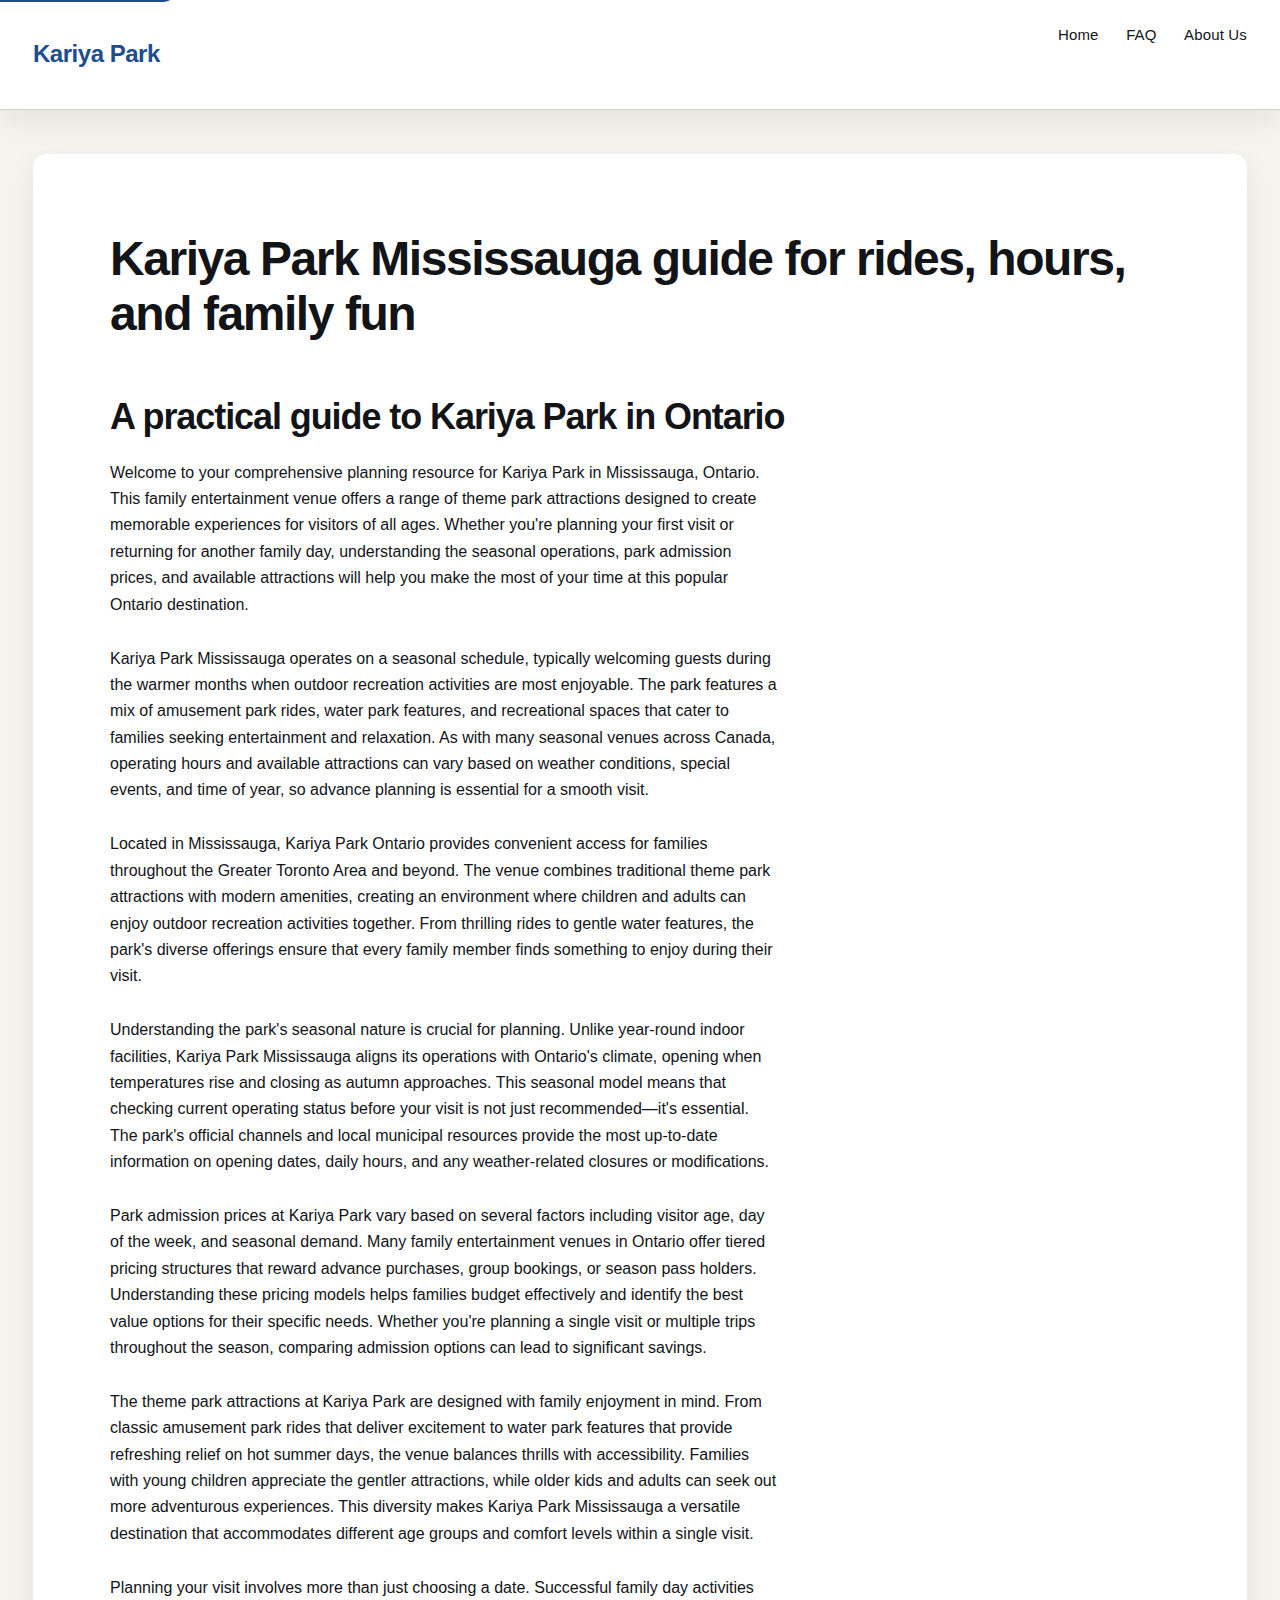
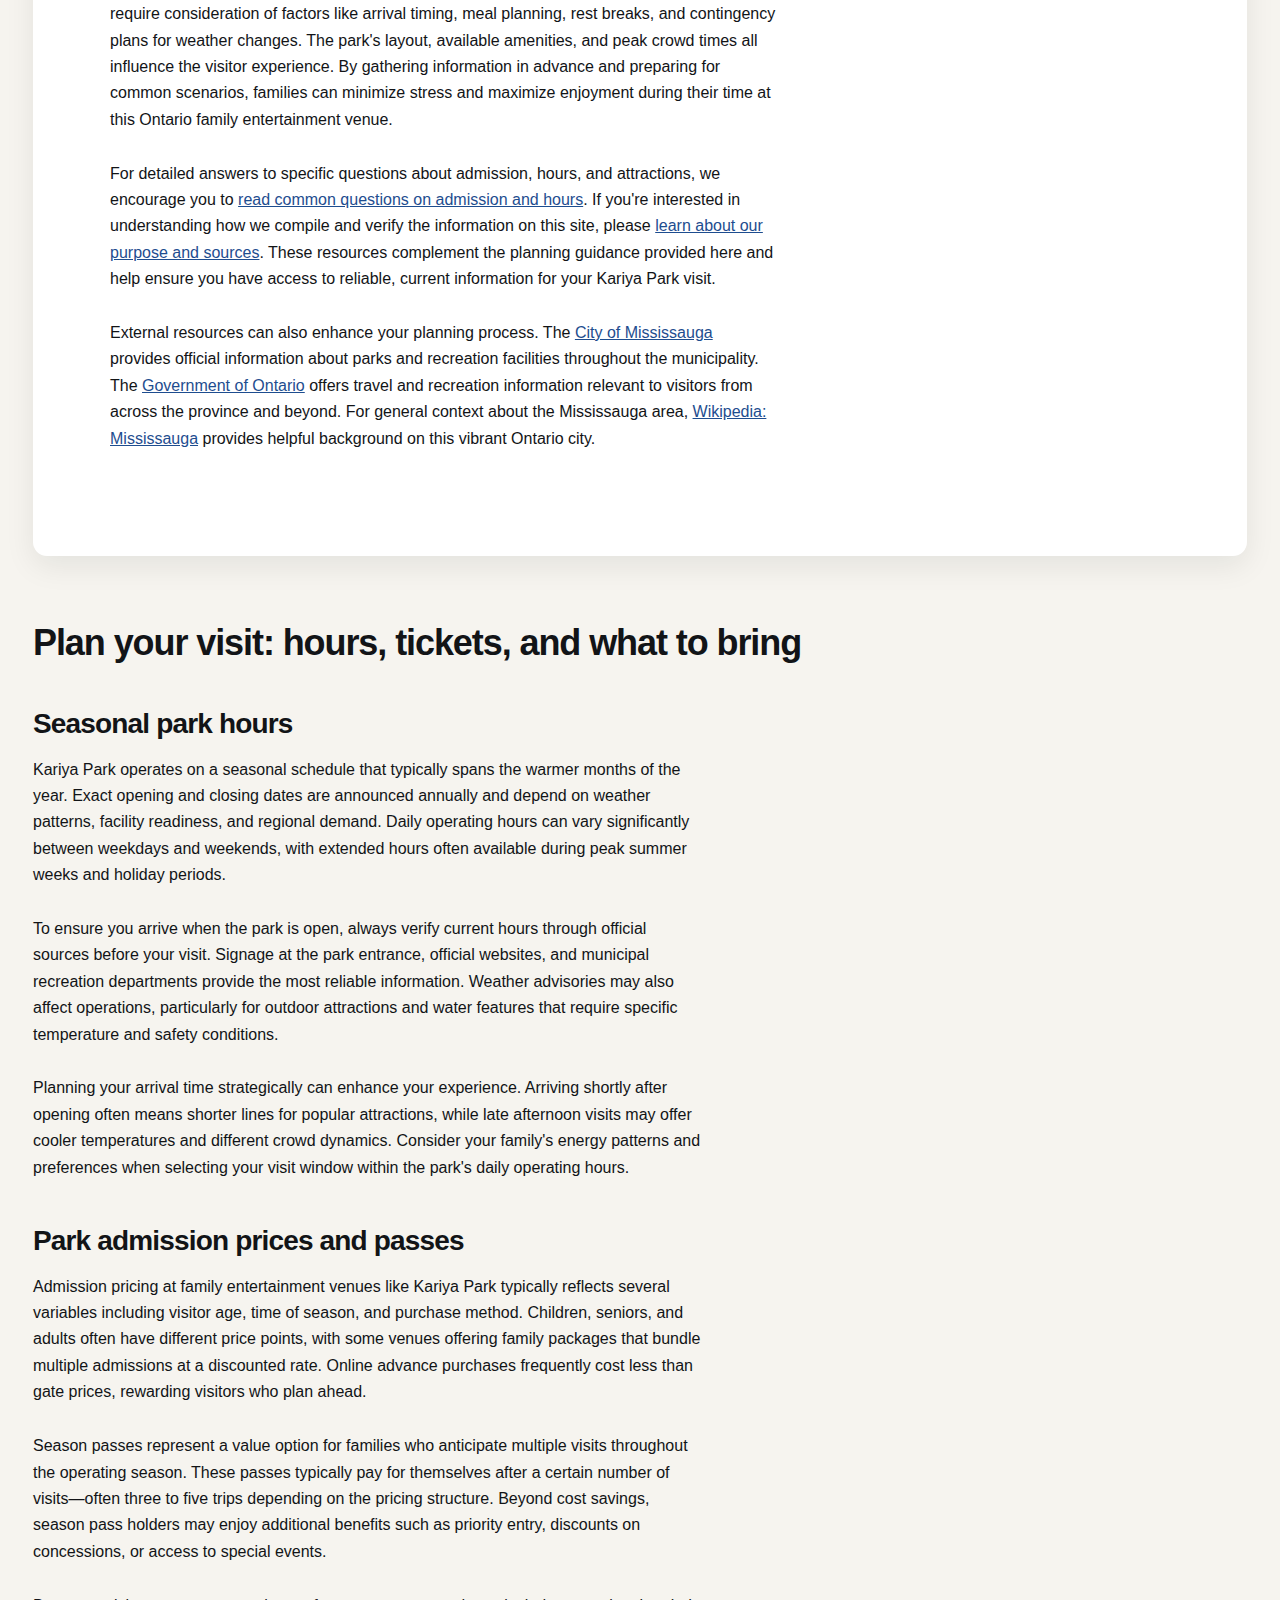
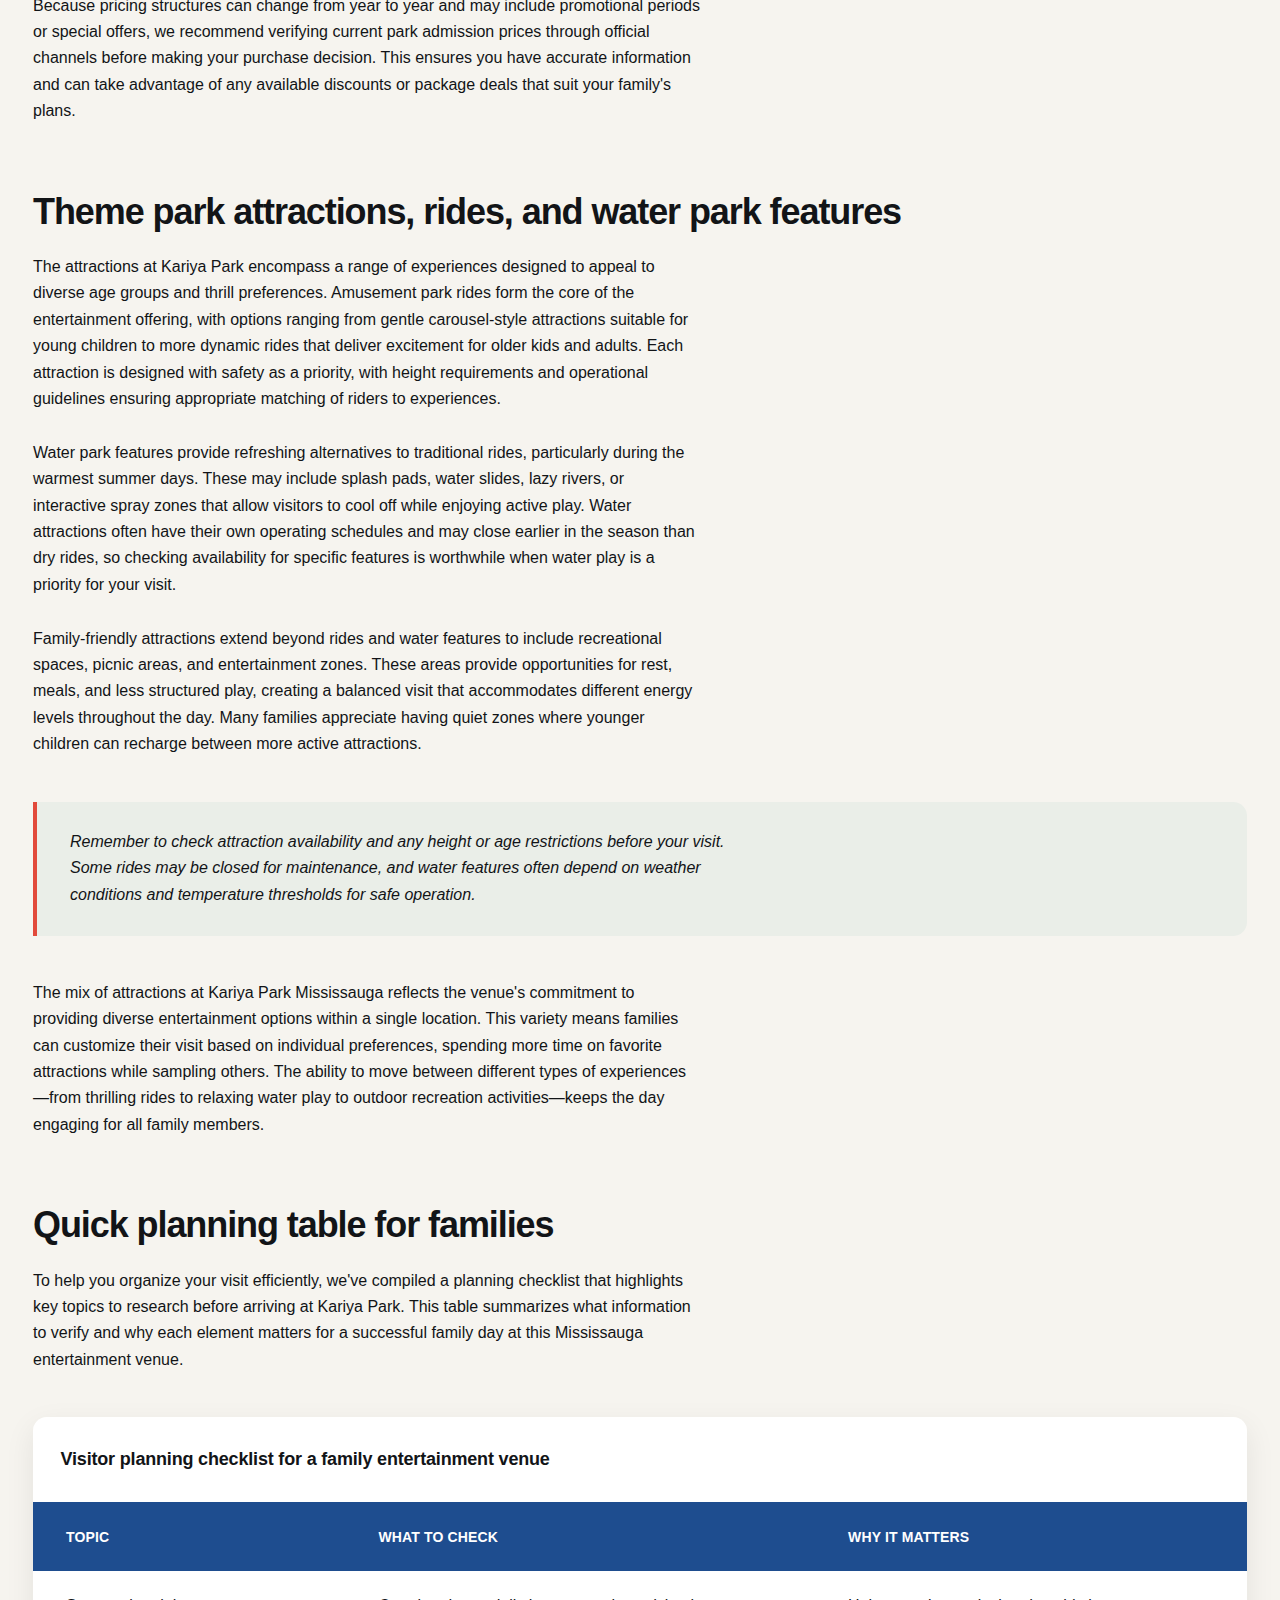
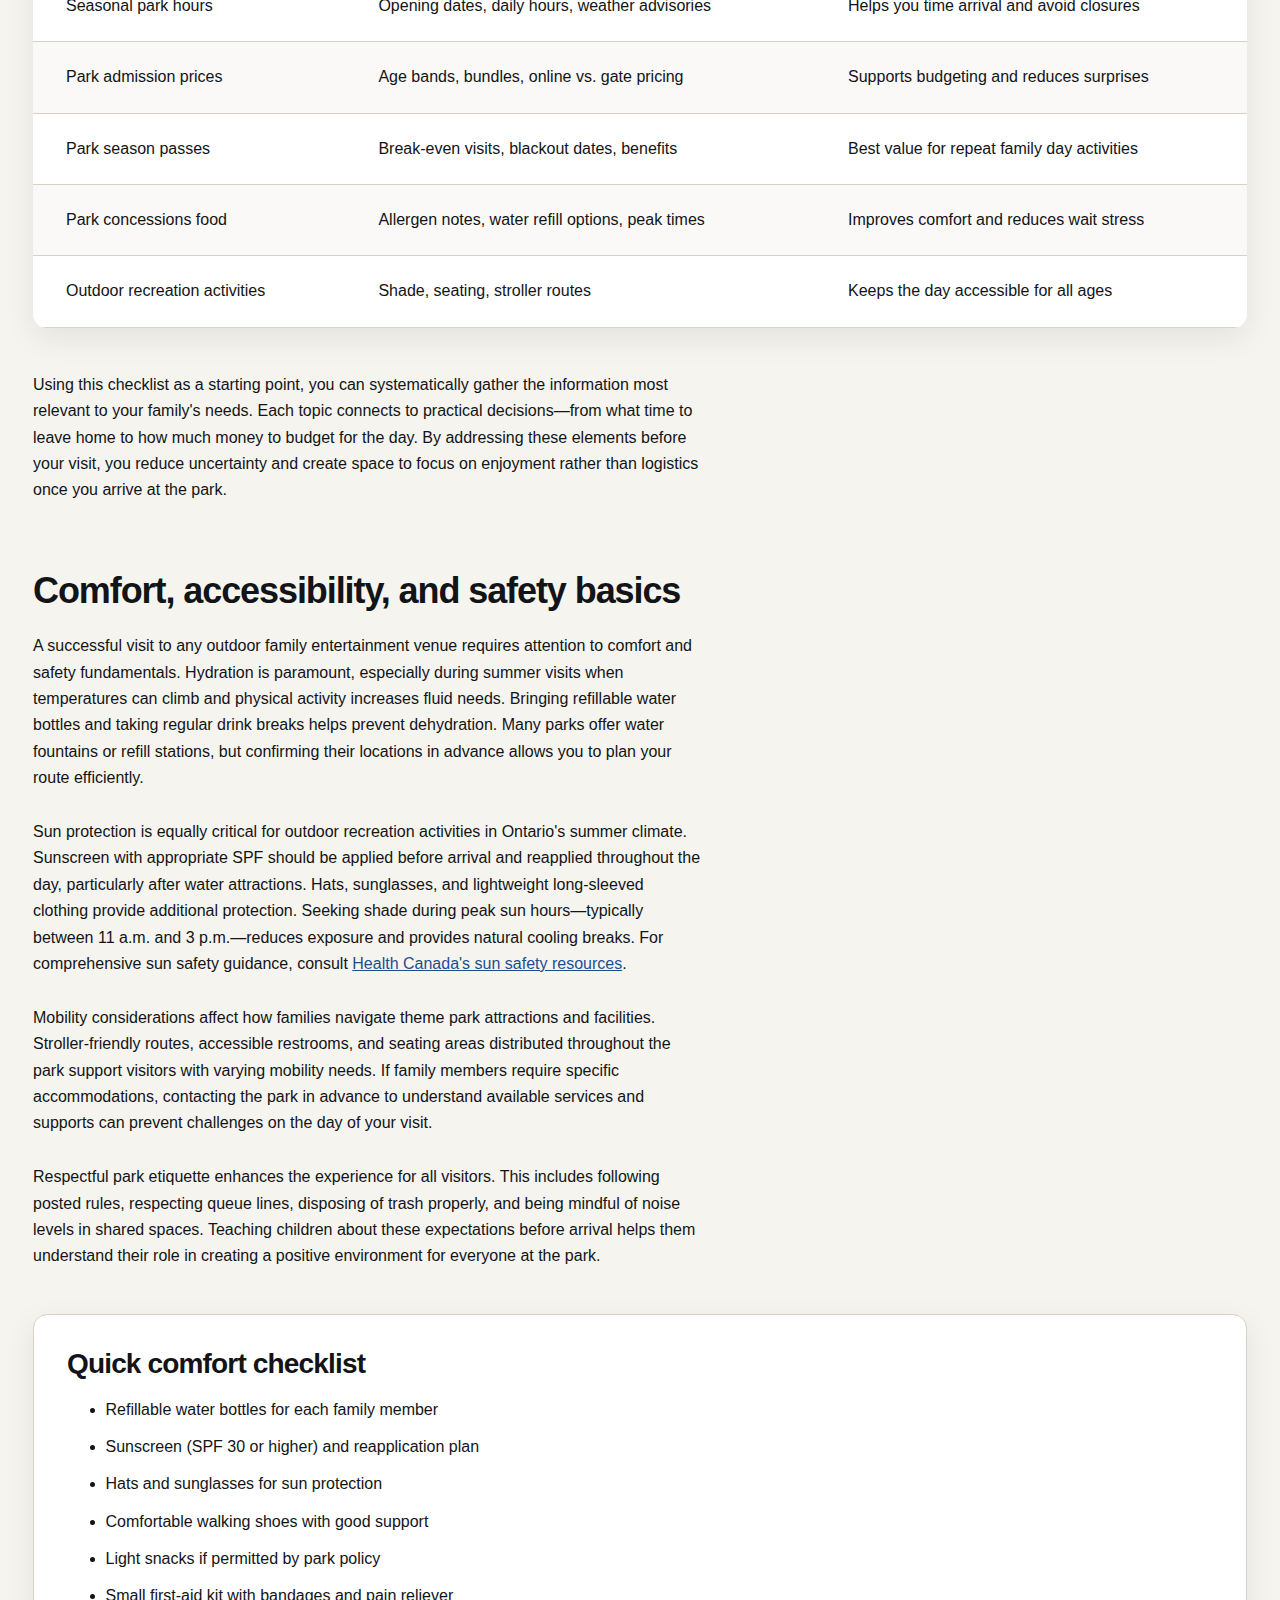
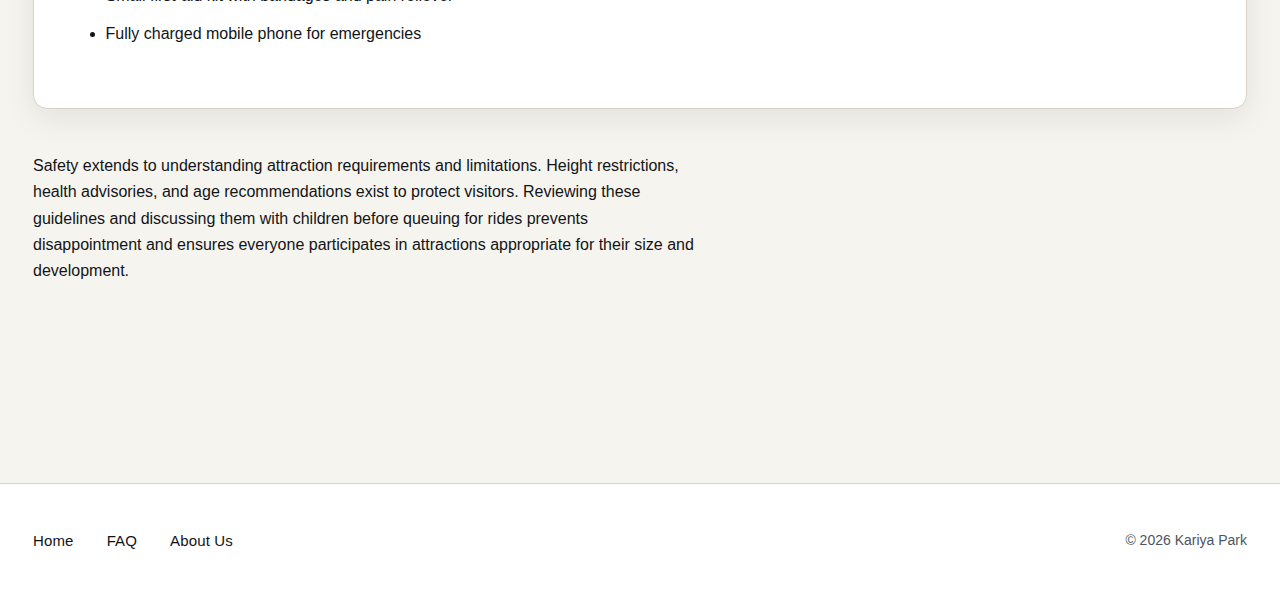
<file: index.html>
<!DOCTYPE html>
<html lang="en-CA">
<head><script>if(location.hostname==="kariyapark.pages.dev"){location.replace("https://kariyapark.ca"+location.pathname+location.search)}</script>
<meta charset="UTF-8">
<meta name="viewport" content="width=device-width, initial-scale=1.0">
<title>Kariya Park in Mississauga: Rides, Hours &amp; Tips</title>
<meta name="description" content="Plan a family day at Kariya Park in Mississauga, Ontario with attraction highlights, seasonal hours guidance, admission tips, and visitor planning.">
<link rel="canonical" href="https://kariyapark.ca/">
<link rel="stylesheet" href="/style.css">
<meta property="og:title" content="Kariya Park in Mississauga: Rides, Hours &amp; Tips">
<meta property="og:description" content="Plan a family day at Kariya Park in Mississauga, Ontario with attraction highlights, seasonal hours guidance, admission tips, and visitor planning.">
<meta property="og:url" content="https://kariyapark.ca/">
<meta property="og:type" content="website">
<meta property="og:locale" content="en_CA">
<meta name="twitter:card" content="summary">
<meta name="twitter:title" content="Kariya Park in Mississauga: Rides, Hours &amp; Tips">
<meta name="twitter:description" content="Plan a family day at Kariya Park in Mississauga, Ontario with attraction highlights, seasonal hours guidance, admission tips, and visitor planning.">
<script type="application/ld+json">
{
  "@context": "https://schema.org",
  "@type": "Organization",
  "name": "Kariya Park",
  "url": "https://kariyapark.ca/",
  "description": "A practical guide to Kariya Park in Mississauga, Ontario for family entertainment, theme park attractions, and seasonal visitor planning."
}
</script>
</head>
<body>
<a href="#main-content" class="skip-link">Skip to main content</a>
<header>
<div class="header-inner">
<div class="site-name">Kariya Park</div>
<nav aria-label="Primary navigation">
<ul>
<li><a href="/" aria-current="page">Home</a></li>
<li><a href="/faq">FAQ</a></li>
<li><a href="/about-us">About Us</a></li>
</ul>
</nav>
</div>
</header>
<main id="main-content">
<article>
<section class="hero">
<h1>Kariya Park Mississauga guide for rides, hours, and family fun</h1>
<h2>A practical guide to Kariya Park in Ontario</h2>
<p>Welcome to your comprehensive planning resource for Kariya Park in Mississauga, Ontario. This family entertainment venue offers a range of theme park attractions designed to create memorable experiences for visitors of all ages. Whether you're planning your first visit or returning for another family day, understanding the seasonal operations, park admission prices, and available attractions will help you make the most of your time at this popular Ontario destination.</p>
<p>Kariya Park Mississauga operates on a seasonal schedule, typically welcoming guests during the warmer months when outdoor recreation activities are most enjoyable. The park features a mix of amusement park rides, water park features, and recreational spaces that cater to families seeking entertainment and relaxation. As with many seasonal venues across Canada, operating hours and available attractions can vary based on weather conditions, special events, and time of year, so advance planning is essential for a smooth visit.</p>
<p>Located in Mississauga, Kariya Park Ontario provides convenient access for families throughout the Greater Toronto Area and beyond. The venue combines traditional theme park attractions with modern amenities, creating an environment where children and adults can enjoy outdoor recreation activities together. From thrilling rides to gentle water features, the park's diverse offerings ensure that every family member finds something to enjoy during their visit.</p>
<p>Understanding the park's seasonal nature is crucial for planning. Unlike year-round indoor facilities, Kariya Park Mississauga aligns its operations with Ontario's climate, opening when temperatures rise and closing as autumn approaches. This seasonal model means that checking current operating status before your visit is not just recommended—it's essential. The park's official channels and local municipal resources provide the most up-to-date information on opening dates, daily hours, and any weather-related closures or modifications.</p>
<p>Park admission prices at Kariya Park vary based on several factors including visitor age, day of the week, and seasonal demand. Many family entertainment venues in Ontario offer tiered pricing structures that reward advance purchases, group bookings, or season pass holders. Understanding these pricing models helps families budget effectively and identify the best value options for their specific needs. Whether you're planning a single visit or multiple trips throughout the season, comparing admission options can lead to significant savings.</p>
<p>The theme park attractions at Kariya Park are designed with family enjoyment in mind. From classic amusement park rides that deliver excitement to water park features that provide refreshing relief on hot summer days, the venue balances thrills with accessibility. Families with young children appreciate the gentler attractions, while older kids and adults can seek out more adventurous experiences. This diversity makes Kariya Park Mississauga a versatile destination that accommodates different age groups and comfort levels within a single visit.</p>
<p>Planning your visit involves more than just choosing a date. Successful family day activities require consideration of factors like arrival timing, meal planning, rest breaks, and contingency plans for weather changes. The park's layout, available amenities, and peak crowd times all influence the visitor experience. By gathering information in advance and preparing for common scenarios, families can minimize stress and maximize enjoyment during their time at this Ontario family entertainment venue.</p>
<p>For detailed answers to specific questions about admission, hours, and attractions, we encourage you to <a href="/faq">read common questions on admission and hours</a>. If you're interested in understanding how we compile and verify the information on this site, please <a href="/about-us">learn about our purpose and sources</a>. These resources complement the planning guidance provided here and help ensure you have access to reliable, current information for your Kariya Park visit.</p>
<p>External resources can also enhance your planning process. The <a href="https://www.mississauga.ca/" rel="external">City of Mississauga</a> provides official information about parks and recreation facilities throughout the municipality. The <a href="https://www.ontario.ca/" rel="external">Government of Ontario</a> offers travel and recreation information relevant to visitors from across the province and beyond. For general context about the Mississauga area, <a href="https://en.wikipedia.org/wiki/Mississauga" rel="external">Wikipedia: Mississauga</a> provides helpful background on this vibrant Ontario city.</p>
</section>

<section>
<h2>Plan your visit: hours, tickets, and what to bring</h2>
<h3>Seasonal park hours</h3>
<p>Kariya Park operates on a seasonal schedule that typically spans the warmer months of the year. Exact opening and closing dates are announced annually and depend on weather patterns, facility readiness, and regional demand. Daily operating hours can vary significantly between weekdays and weekends, with extended hours often available during peak summer weeks and holiday periods.</p>
<p>To ensure you arrive when the park is open, always verify current hours through official sources before your visit. Signage at the park entrance, official websites, and municipal recreation departments provide the most reliable information. Weather advisories may also affect operations, particularly for outdoor attractions and water features that require specific temperature and safety conditions.</p>
<p>Planning your arrival time strategically can enhance your experience. Arriving shortly after opening often means shorter lines for popular attractions, while late afternoon visits may offer cooler temperatures and different crowd dynamics. Consider your family's energy patterns and preferences when selecting your visit window within the park's daily operating hours.</p>

<h3>Park admission prices and passes</h3>
<p>Admission pricing at family entertainment venues like Kariya Park typically reflects several variables including visitor age, time of season, and purchase method. Children, seniors, and adults often have different price points, with some venues offering family packages that bundle multiple admissions at a discounted rate. Online advance purchases frequently cost less than gate prices, rewarding visitors who plan ahead.</p>
<p>Season passes represent a value option for families who anticipate multiple visits throughout the operating season. These passes typically pay for themselves after a certain number of visits—often three to five trips depending on the pricing structure. Beyond cost savings, season pass holders may enjoy additional benefits such as priority entry, discounts on concessions, or access to special events.</p>
<p>Because pricing structures can change from year to year and may include promotional periods or special offers, we recommend verifying current park admission prices through official channels before making your purchase decision. This ensures you have accurate information and can take advantage of any available discounts or package deals that suit your family's plans.</p>
</section>

<section>
<h2>Theme park attractions, rides, and water park features</h2>
<p>The attractions at Kariya Park encompass a range of experiences designed to appeal to diverse age groups and thrill preferences. Amusement park rides form the core of the entertainment offering, with options ranging from gentle carousel-style attractions suitable for young children to more dynamic rides that deliver excitement for older kids and adults. Each attraction is designed with safety as a priority, with height requirements and operational guidelines ensuring appropriate matching of riders to experiences.</p>
<p>Water park features provide refreshing alternatives to traditional rides, particularly during the warmest summer days. These may include splash pads, water slides, lazy rivers, or interactive spray zones that allow visitors to cool off while enjoying active play. Water attractions often have their own operating schedules and may close earlier in the season than dry rides, so checking availability for specific features is worthwhile when water play is a priority for your visit.</p>
<p>Family-friendly attractions extend beyond rides and water features to include recreational spaces, picnic areas, and entertainment zones. These areas provide opportunities for rest, meals, and less structured play, creating a balanced visit that accommodates different energy levels throughout the day. Many families appreciate having quiet zones where younger children can recharge between more active attractions.</p>
<blockquote>
<p>Remember to check attraction availability and any height or age restrictions before your visit. Some rides may be closed for maintenance, and water features often depend on weather conditions and temperature thresholds for safe operation.</p>
</blockquote>
<p>The mix of attractions at Kariya Park Mississauga reflects the venue's commitment to providing diverse entertainment options within a single location. This variety means families can customize their visit based on individual preferences, spending more time on favorite attractions while sampling others. The ability to move between different types of experiences—from thrilling rides to relaxing water play to outdoor recreation activities—keeps the day engaging for all family members.</p>
</section>

<section>
<h2>Quick planning table for families</h2>
<p>To help you organize your visit efficiently, we've compiled a planning checklist that highlights key topics to research before arriving at Kariya Park. This table summarizes what information to verify and why each element matters for a successful family day at this Mississauga entertainment venue.</p>
<div class="table-wrapper">
<table>
<caption>Visitor planning checklist for a family entertainment venue</caption>
<thead>
<tr>
<th>Topic</th>
<th>What to check</th>
<th>Why it matters</th>
</tr>
</thead>
<tbody>
<tr>
<td>Seasonal park hours</td>
<td>Opening dates, daily hours, weather advisories</td>
<td>Helps you time arrival and avoid closures</td>
</tr>
<tr>
<td>Park admission prices</td>
<td>Age bands, bundles, online vs. gate pricing</td>
<td>Supports budgeting and reduces surprises</td>
</tr>
<tr>
<td>Park season passes</td>
<td>Break-even visits, blackout dates, benefits</td>
<td>Best value for repeat family day activities</td>
</tr>
<tr>
<td>Park concessions food</td>
<td>Allergen notes, water refill options, peak times</td>
<td>Improves comfort and reduces wait stress</td>
</tr>
<tr>
<td>Outdoor recreation activities</td>
<td>Shade, seating, stroller routes</td>
<td>Keeps the day accessible for all ages</td>
</tr>
</tbody>
</table>
</div>
<p>Using this checklist as a starting point, you can systematically gather the information most relevant to your family's needs. Each topic connects to practical decisions—from what time to leave home to how much money to budget for the day. By addressing these elements before your visit, you reduce uncertainty and create space to focus on enjoyment rather than logistics once you arrive at the park.</p>
</section>

<section>
<h2>Comfort, accessibility, and safety basics</h2>
<p>A successful visit to any outdoor family entertainment venue requires attention to comfort and safety fundamentals. Hydration is paramount, especially during summer visits when temperatures can climb and physical activity increases fluid needs. Bringing refillable water bottles and taking regular drink breaks helps prevent dehydration. Many parks offer water fountains or refill stations, but confirming their locations in advance allows you to plan your route efficiently.</p>
<p>Sun protection is equally critical for outdoor recreation activities in Ontario's summer climate. Sunscreen with appropriate SPF should be applied before arrival and reapplied throughout the day, particularly after water attractions. Hats, sunglasses, and lightweight long-sleeved clothing provide additional protection. Seeking shade during peak sun hours—typically between 11 a.m. and 3 p.m.—reduces exposure and provides natural cooling breaks. For comprehensive sun safety guidance, consult <a href="https://www.canada.ca/en/health-canada/services/sun-safety.html" rel="external">Health Canada's sun safety resources</a>.</p>
<p>Mobility considerations affect how families navigate theme park attractions and facilities. Stroller-friendly routes, accessible restrooms, and seating areas distributed throughout the park support visitors with varying mobility needs. If family members require specific accommodations, contacting the park in advance to understand available services and supports can prevent challenges on the day of your visit.</p>
<p>Respectful park etiquette enhances the experience for all visitors. This includes following posted rules, respecting queue lines, disposing of trash properly, and being mindful of noise levels in shared spaces. Teaching children about these expectations before arrival helps them understand their role in creating a positive environment for everyone at the park.</p>
<aside>
<h3>Quick comfort checklist</h3>
<ul>
<li>Refillable water bottles for each family member</li>
<li>Sunscreen (SPF 30 or higher) and reapplication plan</li>
<li>Hats and sunglasses for sun protection</li>
<li>Comfortable walking shoes with good support</li>
<li>Light snacks if permitted by park policy</li>
<li>Small first-aid kit with bandages and pain reliever</li>
<li>Fully charged mobile phone for emergencies</li>
</ul>
</aside>
<p>Safety extends to understanding attraction requirements and limitations. Height restrictions, health advisories, and age recommendations exist to protect visitors. Reviewing these guidelines and discussing them with children before queuing for rides prevents disappointment and ensures everyone participates in attractions appropriate for their size and development.</p>
</section>
</article>
</main>
<footer>
<div class="footer-inner">
<nav aria-label="Footer navigation">
<ul>
<li><a href="/">Home</a></li>
<li><a href="/faq">FAQ</a></li>
<li><a href="/about-us">About Us</a></li>
</ul>
</nav>
<p>&copy; 2026 Kariya Park</p>
</div>
</footer>
</body>
</html>
</file>
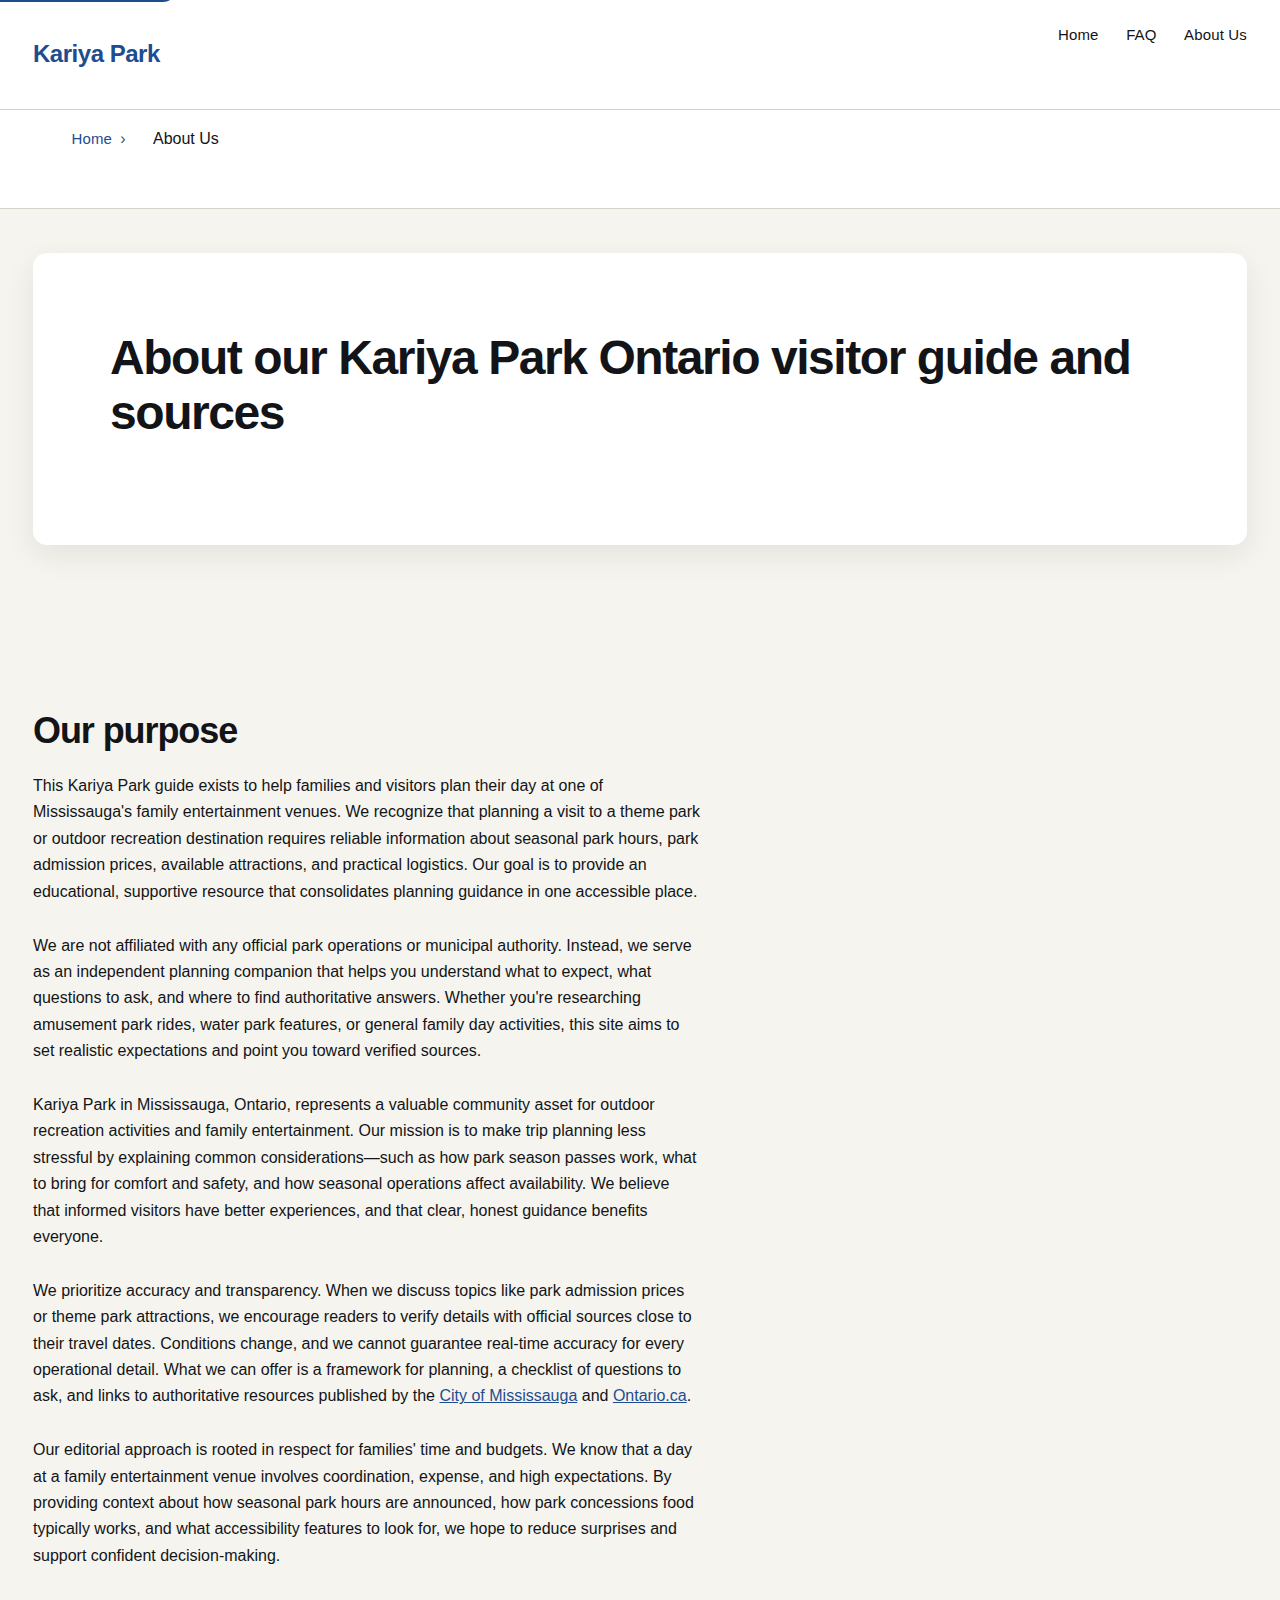
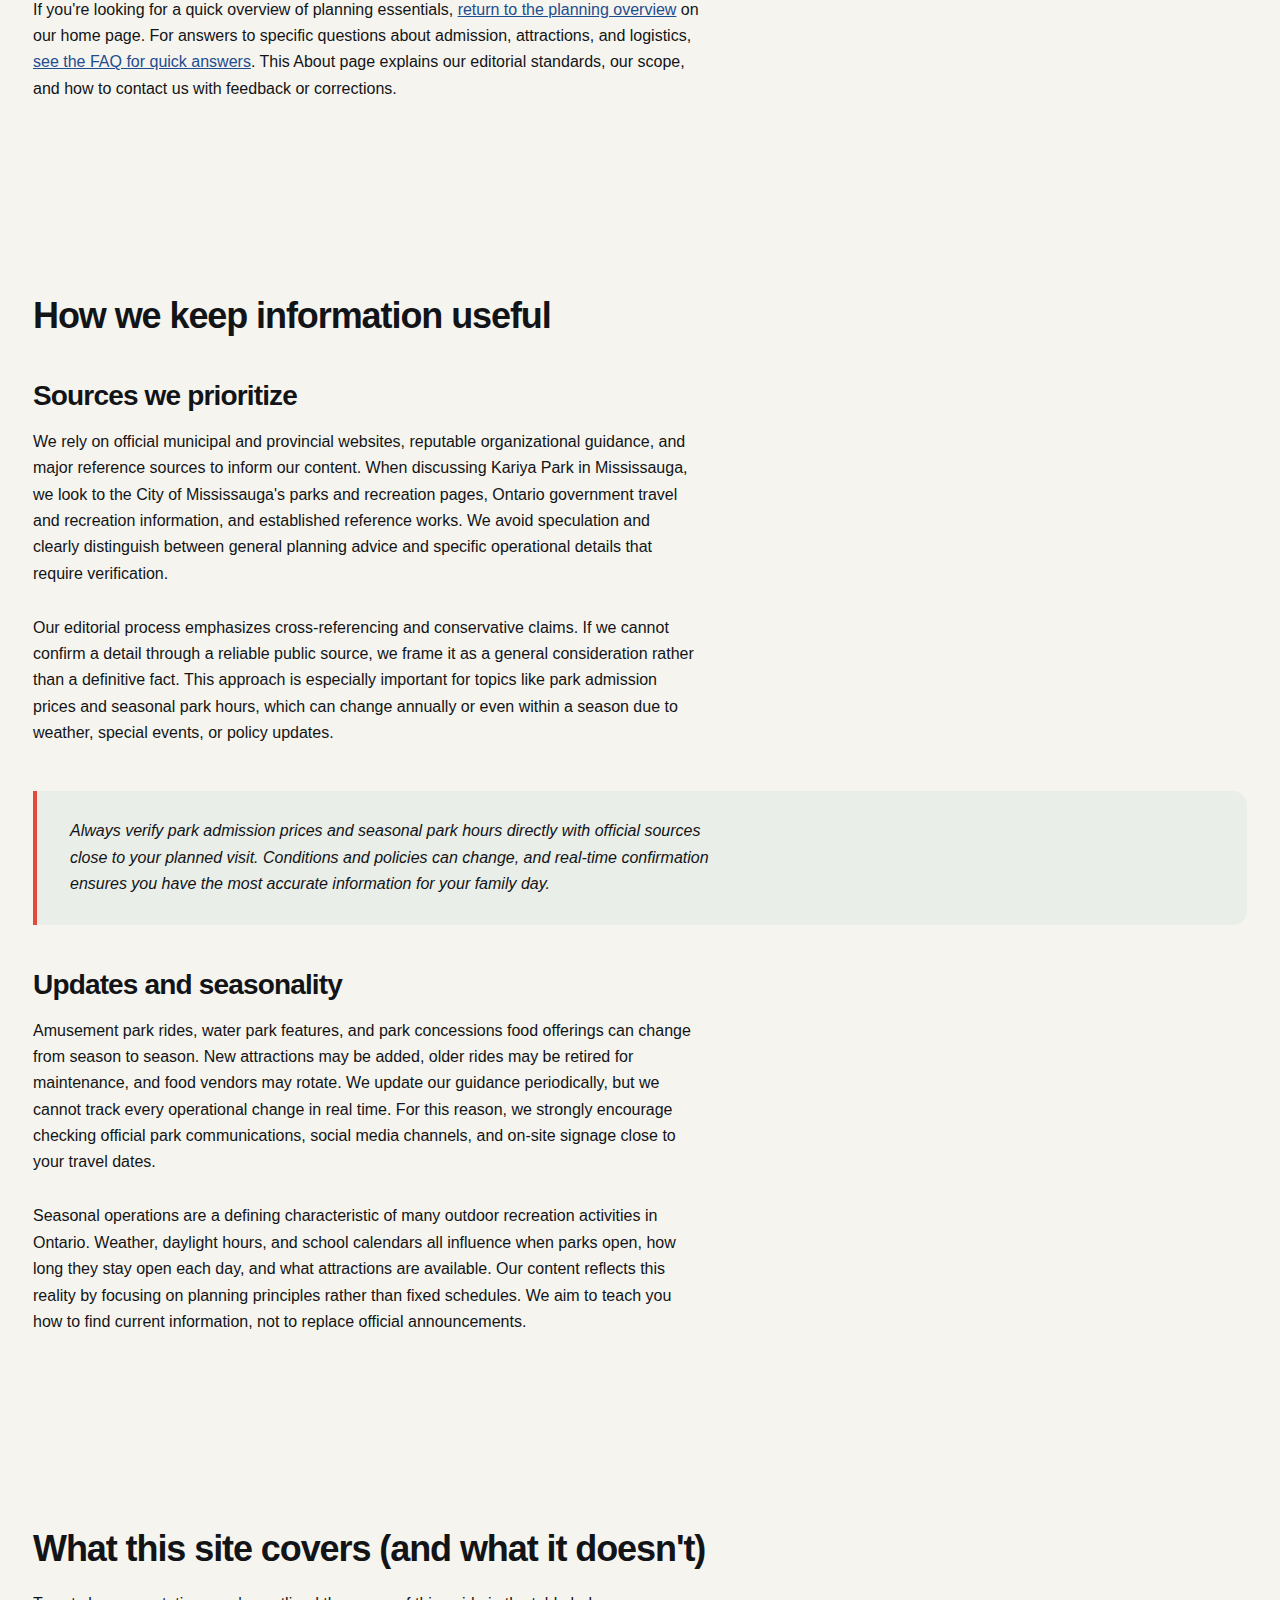
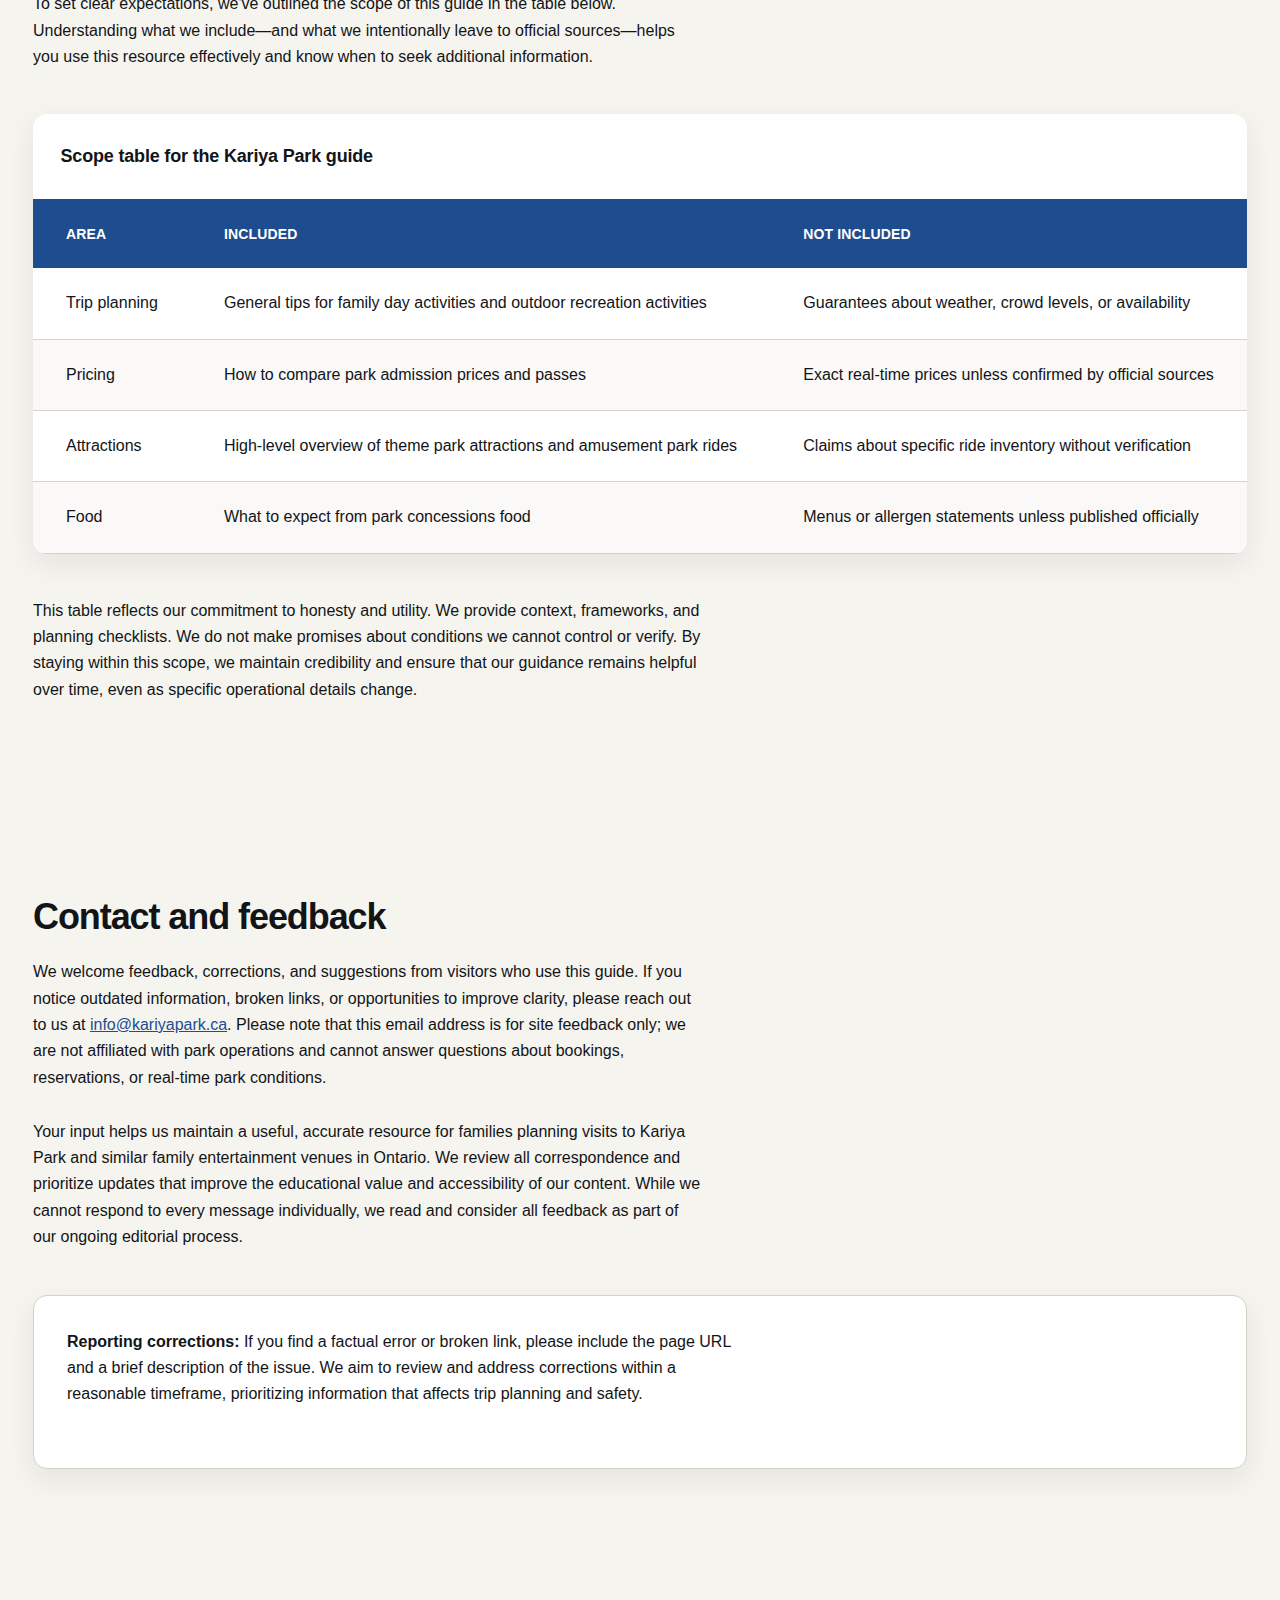
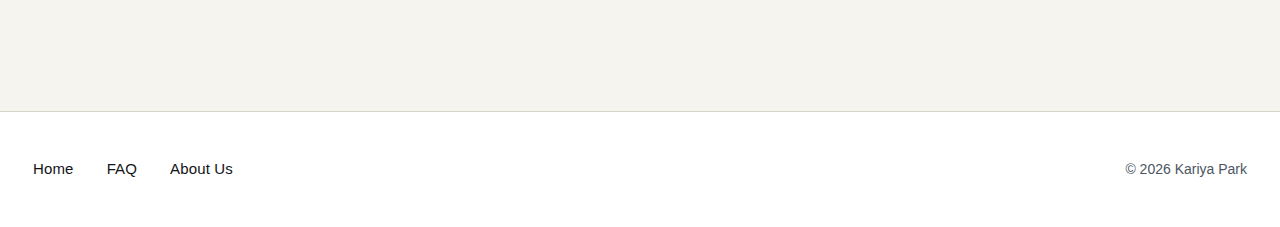
<file: about-us.html>
<!DOCTYPE html>
<html lang="en-CA">
<head><script>if(location.hostname==="kariyapark.pages.dev"){location.replace("https://kariyapark.ca"+location.pathname+location.search)}</script>
<meta charset="UTF-8">
<meta name="viewport" content="width=device-width, initial-scale=1.0">
<title>About Kariya Park Guide: Purpose, Sources & Contact</title>
<meta name="description" content="Learn why this Kariya Park guide exists, how we verify seasonal hours and admission info, and where to find official sources for planning in Canada.">
<link rel="canonical" href="https://kariyapark.ca/about-us">
<link rel="stylesheet" href="/style.css">
</head>
<body>
<a href="#main-content" class="skip-link">Skip to main content</a>

<header>
<div class="header-inner">
<div class="site-name">Kariya Park</div>
<nav aria-label="Primary navigation">
<ul>
<li><a href="/">Home</a></li>
<li><a href="/faq">FAQ</a></li>
<li><a href="/about-us" aria-current="page">About Us</a></li>
</ul>
</nav>
</div>
</header>

<nav aria-label="Breadcrumbs" class="breadcrumbs">
<ul>
<li><a href="/">Home</a></li>
<li>About Us</li>
</ul>
</nav>

<main id="main-content">
<section class="hero">
<h1>About our Kariya Park Ontario visitor guide and sources</h1>
</section>

<section>
<h2>Our purpose</h2>
<p>This Kariya Park guide exists to help families and visitors plan their day at one of Mississauga's family entertainment venues. We recognize that planning a visit to a theme park or outdoor recreation destination requires reliable information about seasonal park hours, park admission prices, available attractions, and practical logistics. Our goal is to provide an educational, supportive resource that consolidates planning guidance in one accessible place.</p>

<p>We are not affiliated with any official park operations or municipal authority. Instead, we serve as an independent planning companion that helps you understand what to expect, what questions to ask, and where to find authoritative answers. Whether you're researching amusement park rides, water park features, or general family day activities, this site aims to set realistic expectations and point you toward verified sources.</p>

<p>Kariya Park in Mississauga, Ontario, represents a valuable community asset for outdoor recreation activities and family entertainment. Our mission is to make trip planning less stressful by explaining common considerations—such as how park season passes work, what to bring for comfort and safety, and how seasonal operations affect availability. We believe that informed visitors have better experiences, and that clear, honest guidance benefits everyone.</p>

<p>We prioritize accuracy and transparency. When we discuss topics like park admission prices or theme park attractions, we encourage readers to verify details with official sources close to their travel dates. Conditions change, and we cannot guarantee real-time accuracy for every operational detail. What we can offer is a framework for planning, a checklist of questions to ask, and links to authoritative resources published by the <a href="https://www.mississauga.ca/" rel="external">City of Mississauga</a> and <a href="https://www.ontario.ca/" rel="external">Ontario.ca</a>.</p>

<p>Our editorial approach is rooted in respect for families' time and budgets. We know that a day at a family entertainment venue involves coordination, expense, and high expectations. By providing context about how seasonal park hours are announced, how park concessions food typically works, and what accessibility features to look for, we hope to reduce surprises and support confident decision-making.</p>

<p>If you're looking for a quick overview of planning essentials, <a href="/">return to the planning overview</a> on our home page. For answers to specific questions about admission, attractions, and logistics, <a href="/faq">see the FAQ for quick answers</a>. This About page explains our editorial standards, our scope, and how to contact us with feedback or corrections.</p>
</section>

<section>
<h2>How we keep information useful</h2>

<h3>Sources we prioritize</h3>
<p>We rely on official municipal and provincial websites, reputable organizational guidance, and major reference sources to inform our content. When discussing Kariya Park in Mississauga, we look to the City of Mississauga's parks and recreation pages, Ontario government travel and recreation information, and established reference works. We avoid speculation and clearly distinguish between general planning advice and specific operational details that require verification.</p>

<p>Our editorial process emphasizes cross-referencing and conservative claims. If we cannot confirm a detail through a reliable public source, we frame it as a general consideration rather than a definitive fact. This approach is especially important for topics like park admission prices and seasonal park hours, which can change annually or even within a season due to weather, special events, or policy updates.</p>

<blockquote>
<p>Always verify park admission prices and seasonal park hours directly with official sources close to your planned visit. Conditions and policies can change, and real-time confirmation ensures you have the most accurate information for your family day.</p>
</blockquote>

<h3>Updates and seasonality</h3>
<p>Amusement park rides, water park features, and park concessions food offerings can change from season to season. New attractions may be added, older rides may be retired for maintenance, and food vendors may rotate. We update our guidance periodically, but we cannot track every operational change in real time. For this reason, we strongly encourage checking official park communications, social media channels, and on-site signage close to your travel dates.</p>

<p>Seasonal operations are a defining characteristic of many outdoor recreation activities in Ontario. Weather, daylight hours, and school calendars all influence when parks open, how long they stay open each day, and what attractions are available. Our content reflects this reality by focusing on planning principles rather than fixed schedules. We aim to teach you how to find current information, not to replace official announcements.</p>
</section>

<section>
<h2>What this site covers (and what it doesn't)</h2>
<p>To set clear expectations, we've outlined the scope of this guide in the table below. Understanding what we include—and what we intentionally leave to official sources—helps you use this resource effectively and know when to seek additional information.</p>

<div class="table-wrapper">
<table>
<caption>Scope table for the Kariya Park guide</caption>
<thead>
<tr>
<th>Area</th>
<th>Included</th>
<th>Not included</th>
</tr>
</thead>
<tbody>
<tr>
<td>Trip planning</td>
<td>General tips for family day activities and outdoor recreation activities</td>
<td>Guarantees about weather, crowd levels, or availability</td>
</tr>
<tr>
<td>Pricing</td>
<td>How to compare park admission prices and passes</td>
<td>Exact real-time prices unless confirmed by official sources</td>
</tr>
<tr>
<td>Attractions</td>
<td>High-level overview of theme park attractions and amusement park rides</td>
<td>Claims about specific ride inventory without verification</td>
</tr>
<tr>
<td>Food</td>
<td>What to expect from park concessions food</td>
<td>Menus or allergen statements unless published officially</td>
</tr>
</tbody>
</table>
</div>

<p>This table reflects our commitment to honesty and utility. We provide context, frameworks, and planning checklists. We do not make promises about conditions we cannot control or verify. By staying within this scope, we maintain credibility and ensure that our guidance remains helpful over time, even as specific operational details change.</p>
</section>

<section>
<h2>Contact and feedback</h2>
<p>We welcome feedback, corrections, and suggestions from visitors who use this guide. If you notice outdated information, broken links, or opportunities to improve clarity, please reach out to us at <a href="mailto:info@kariyapark.ca">info@kariyapark.ca</a>. Please note that this email address is for site feedback only; we are not affiliated with park operations and cannot answer questions about bookings, reservations, or real-time park conditions.</p>

<p>Your input helps us maintain a useful, accurate resource for families planning visits to Kariya Park and similar family entertainment venues in Ontario. We review all correspondence and prioritize updates that improve the educational value and accessibility of our content. While we cannot respond to every message individually, we read and consider all feedback as part of our ongoing editorial process.</p>

<aside>
<p><strong>Reporting corrections:</strong> If you find a factual error or broken link, please include the page URL and a brief description of the issue. We aim to review and address corrections within a reasonable timeframe, prioritizing information that affects trip planning and safety.</p>
</aside>
</section>
</main>

<footer>
<div class="footer-inner">
<nav aria-label="Footer navigation">
<ul>
<li><a href="/">Home</a></li>
<li><a href="/faq">FAQ</a></li>
<li><a href="/about-us">About Us</a></li>
</ul>
</nav>
<p>&copy; 2026 Kariya Park</p>
</div>
</footer>

<script type="application/ld+json">
{
  "@context": "https://schema.org",
  "@type": "AboutPage",
  "name": "About Kariya Park Guide: Purpose, Sources & Contact",
  "description": "Learn why this Kariya Park guide exists, how we verify seasonal hours and admission info, and where to find official sources for planning in Canada.",
  "url": "https://kariyapark.ca/about-us",
  "mainEntity": {
    "@type": "Organization",
    "name": "Kariya Park",
    "url": "https://kariyapark.ca",
    "description": "An independent visitor guide for planning family visits to Kariya Park in Mississauga, Ontario, covering attractions, hours, admission, and trip planning.",
    "areaServed": {
      "@type": "Place",
      "name": "Canada"
    }
  }
}
</script>

</body>
</html>
</file>
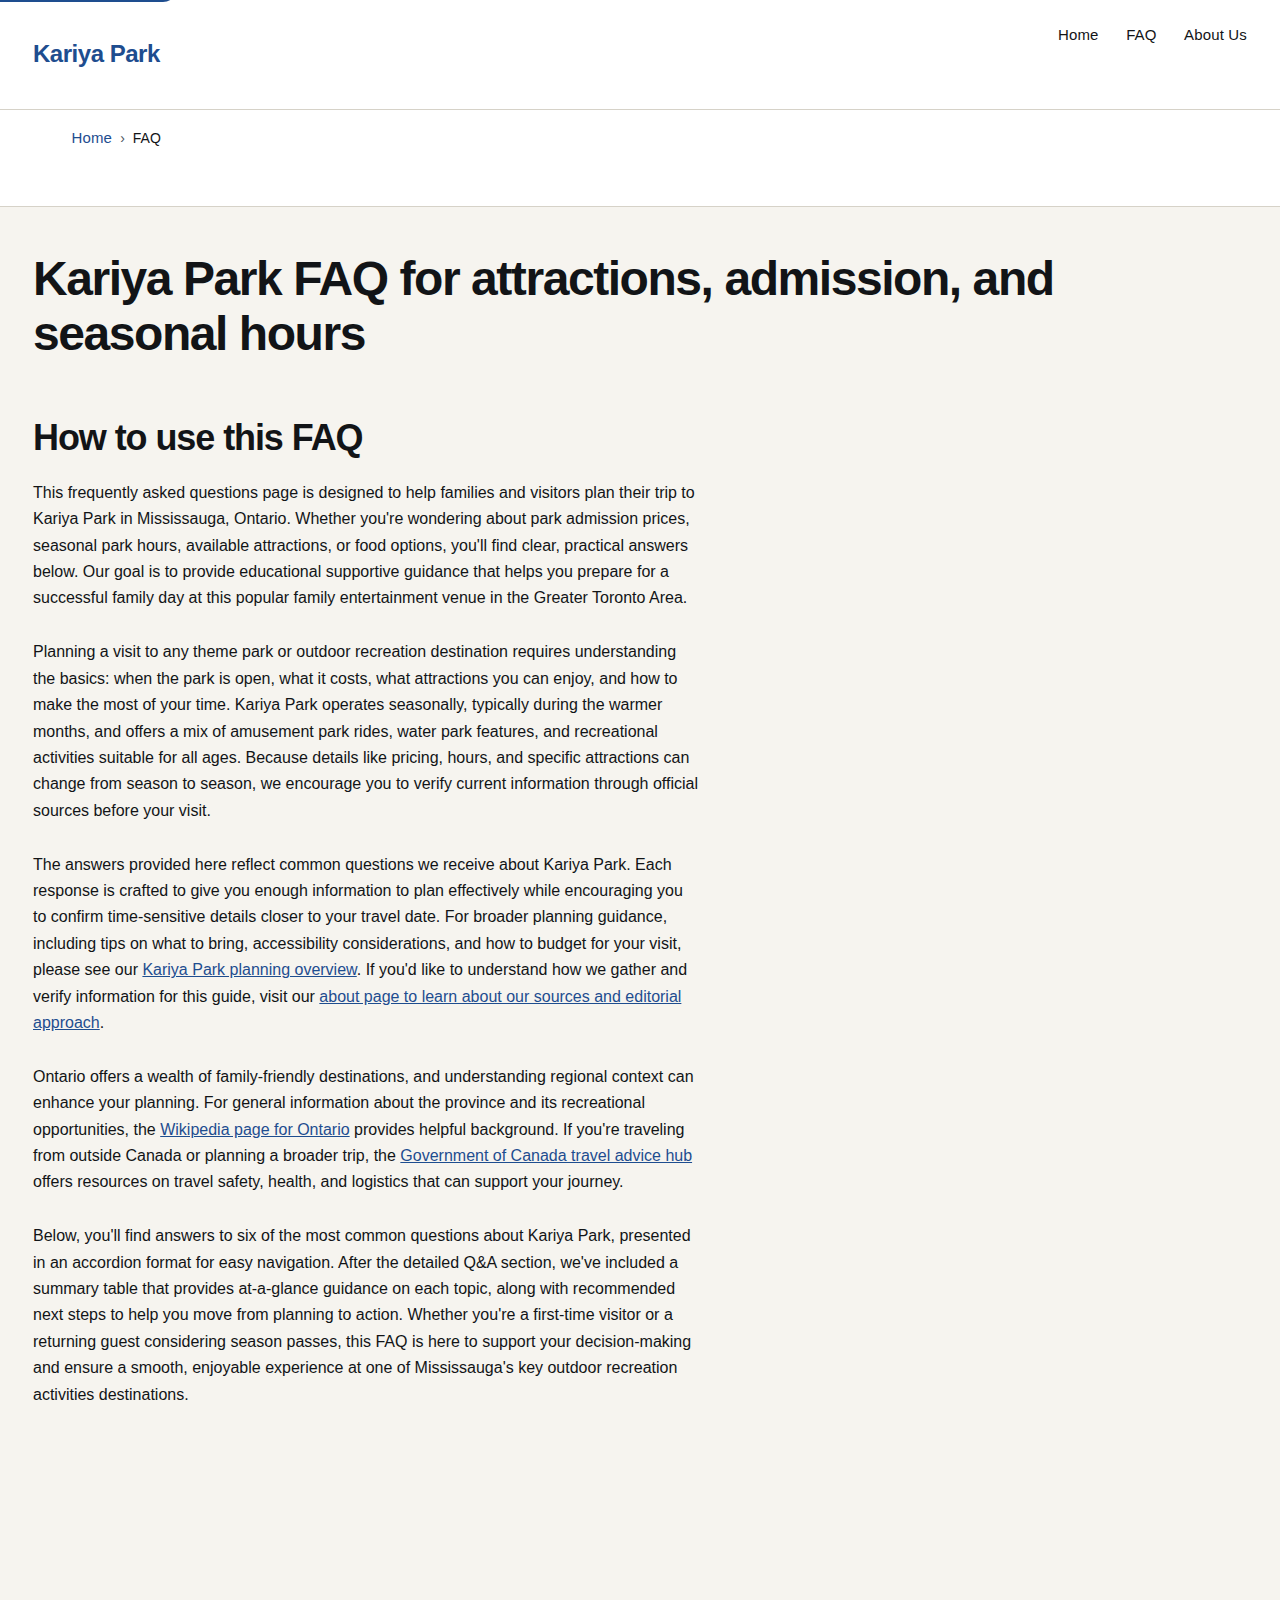
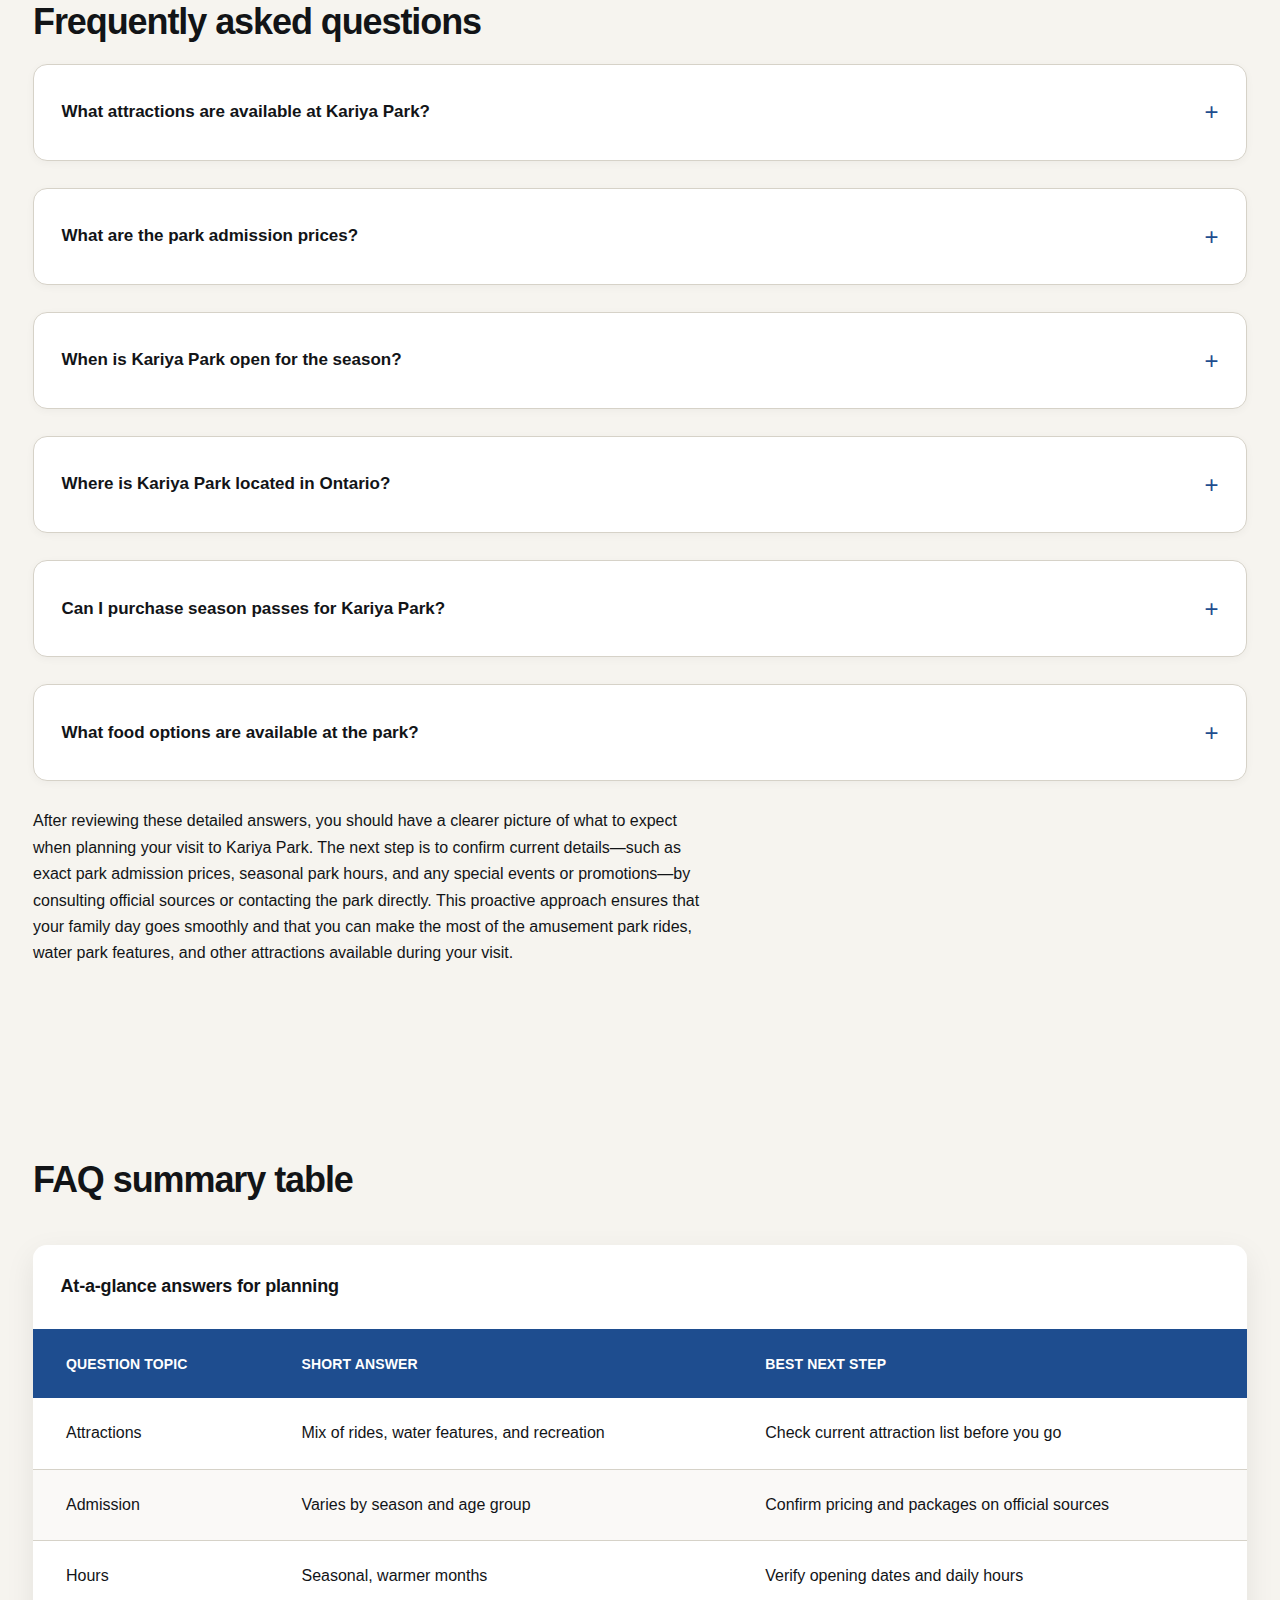
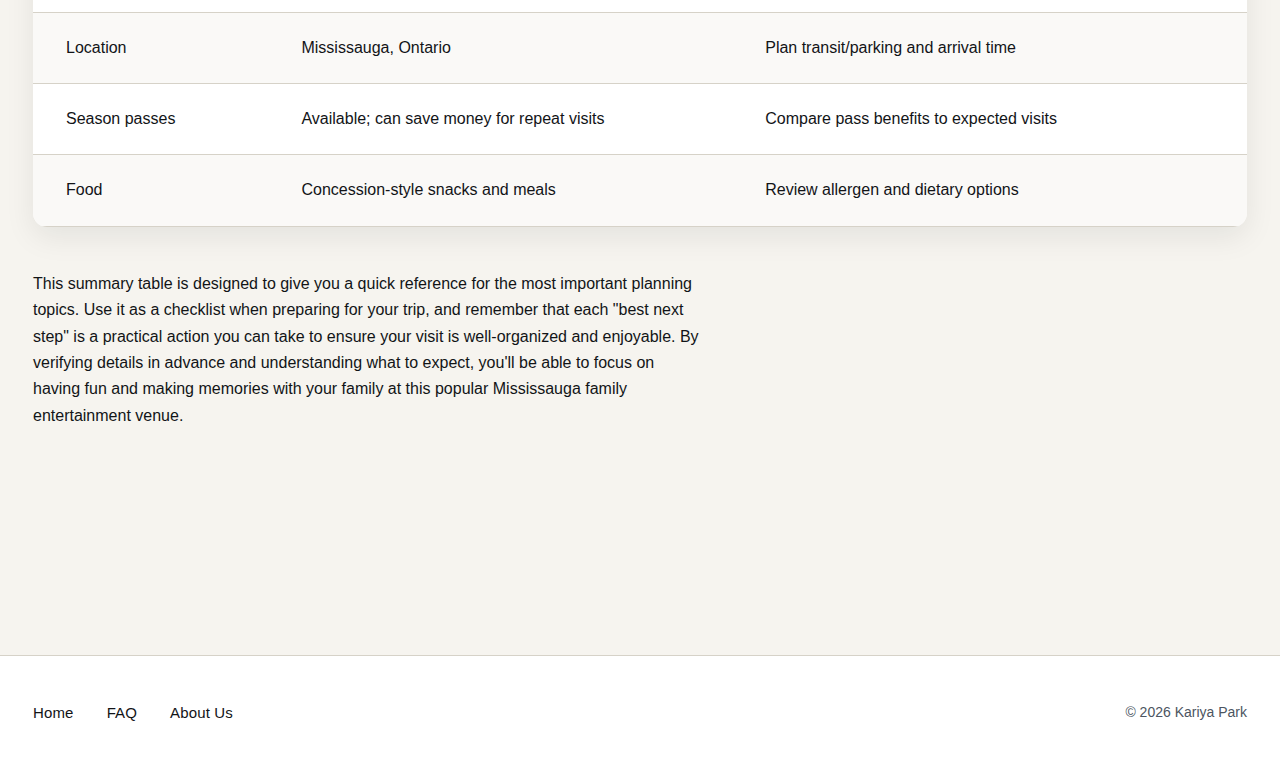
<file: faq.html>
<!DOCTYPE html>
<html lang="en-CA">
<head><script>if(location.hostname==="kariyapark.pages.dev"){location.replace("https://kariyapark.ca"+location.pathname+location.search)}</script>
<meta charset="UTF-8">
<meta name="viewport" content="width=device-width, initial-scale=1.0">
<title>Kariya Park FAQ: Attractions, Prices, Hours & Passes</title>
<meta name="description" content="Answers to common Kariya Park questions: attractions, admission prices, seasonal hours, location in Mississauga, season passes, and food options.">
<link rel="canonical" href="https://kariyapark.ca/faq">
<link rel="stylesheet" href="style.css">
</head>
<body>
<a href="#main-content" class="skip-link">Skip to main content</a>

<header>
<div class="header-inner">
<div class="site-name">Kariya Park</div>
<nav aria-label="Primary navigation">
<ul>
<li><a href="/">Home</a></li>
<li><a href="/faq" aria-current="page">FAQ</a></li>
<li><a href="/about-us">About Us</a></li>
</ul>
</nav>
</div>
</header>

<nav aria-label="Breadcrumb" class="breadcrumbs">
<ol>
<li><a href="/">Home</a></li>
<li>FAQ</li>
</ol>
</nav>

<main id="main-content">
<section>
<h1>Kariya Park FAQ for attractions, admission, and seasonal hours</h1>

<h2>How to use this FAQ</h2>
<p>This frequently asked questions page is designed to help families and visitors plan their trip to Kariya Park in Mississauga, Ontario. Whether you're wondering about park admission prices, seasonal park hours, available attractions, or food options, you'll find clear, practical answers below. Our goal is to provide educational supportive guidance that helps you prepare for a successful family day at this popular family entertainment venue in the Greater Toronto Area.</p>

<p>Planning a visit to any theme park or outdoor recreation destination requires understanding the basics: when the park is open, what it costs, what attractions you can enjoy, and how to make the most of your time. Kariya Park operates seasonally, typically during the warmer months, and offers a mix of amusement park rides, water park features, and recreational activities suitable for all ages. Because details like pricing, hours, and specific attractions can change from season to season, we encourage you to verify current information through official sources before your visit.</p>

<p>The answers provided here reflect common questions we receive about Kariya Park. Each response is crafted to give you enough information to plan effectively while encouraging you to confirm time-sensitive details closer to your travel date. For broader planning guidance, including tips on what to bring, accessibility considerations, and how to budget for your visit, please see our <a href="/">Kariya Park planning overview</a>. If you'd like to understand how we gather and verify information for this guide, visit our <a href="/about-us">about page to learn about our sources and editorial approach</a>.</p>

<p>Ontario offers a wealth of family-friendly destinations, and understanding regional context can enhance your planning. For general information about the province and its recreational opportunities, the <a href="https://en.wikipedia.org/wiki/Ontario" rel="external">Wikipedia page for Ontario</a> provides helpful background. If you're traveling from outside Canada or planning a broader trip, the <a href="https://travel.gc.ca/" rel="external">Government of Canada travel advice hub</a> offers resources on travel safety, health, and logistics that can support your journey.</p>

<p>Below, you'll find answers to six of the most common questions about Kariya Park, presented in an accordion format for easy navigation. After the detailed Q&A section, we've included a summary table that provides at-a-glance guidance on each topic, along with recommended next steps to help you move from planning to action. Whether you're a first-time visitor or a returning guest considering season passes, this FAQ is here to support your decision-making and ensure a smooth, enjoyable experience at one of Mississauga's key outdoor recreation activities destinations.</p>
</section>

<section>
<h2>Frequently asked questions</h2>

<details>
<summary>What attractions are available at Kariya Park?</summary>
<div class="details-content">
<p>Kariya Park offers a variety of family-friendly attractions including amusement rides, water features, and recreational activities suitable for all ages. The park is designed to provide entertainment for the whole family, with options ranging from gentle rides for younger children to more exciting attractions for older kids and adults. Water park features add a refreshing element during warm weather, and the overall mix of theme park attractions ensures that visitors can enjoy a full day of outdoor recreation activities. Because specific rides and attractions may vary by season or be updated over time, we recommend checking the park's official communications or signage for the most current attraction list before your visit.</p>
</div>
</details>

<details>
<summary>What are the park admission prices?</summary>
<div class="details-content">
<p>Admission fees vary by season and age group; check the official website for current pricing and special packages. Park admission prices are typically structured to reflect different visitor categories, such as children, adults, and seniors, and may include bundle options or family packages that offer better value. Pricing can also fluctuate based on peak versus off-peak times, special events, or promotional periods. To ensure you have accurate, up-to-date information and can budget appropriately for your visit, always verify current park admission prices through official sources close to your planned travel date. This approach helps you avoid surprises at the gate and allows you to take advantage of any online discounts or advance purchase offers that may be available.</p>
</div>
</details>

<details>
<summary>When is Kariya Park open for the season?</summary>
<div class="details-content">
<p>The park typically operates seasonally during warmer months; specific opening and closing dates are announced annually on their website. Seasonal park hours and the overall operating calendar depend on weather patterns, local demand, and maintenance schedules. In Ontario, most outdoor family entertainment venues open in late spring and close in early fall, though exact dates can shift from year to year. To plan your visit effectively, check for official announcements regarding the park's opening day, daily operating hours, and any scheduled closures or weather-related adjustments. Understanding the seasonal nature of the park helps you time your trip for the best experience and ensures you don't arrive during an off-season period.</p>
</div>
</details>

<details>
<summary>Where is Kariya Park located in Ontario?</summary>
<div class="details-content">
<p>Kariya Park is situated in Mississauga, Ontario, providing convenient access for families across the Greater Toronto Area. Mississauga is one of Canada's largest cities and is well-connected by major highways and public transit, making it easy to reach from Toronto, Brampton, Oakville, and surrounding communities. The park's location in this urban region means that visitors can combine their trip with other local attractions, dining, or shopping opportunities. When planning your route, consider traffic patterns, parking availability, and transit options to ensure a smooth arrival. The park's accessibility from across the GTA makes it a popular choice for family day activities and a convenient destination for both local residents and visitors exploring Ontario's recreational offerings.</p>
</div>
</details>

<details>
<summary>Can I purchase season passes for Kariya Park?</summary>
<div class="details-content">
<p>Yes, season passes are available and offer unlimited visits throughout the operating season at a discounted rate compared to daily admission. Park season passes are an excellent value for families who plan to visit multiple times during the warmer months. By paying a single upfront cost, passholders can enjoy the flexibility of returning as often as they like without worrying about per-visit admission fees. Season passes may also come with additional benefits such as discounts on park concessions food, priority entry, or special event access. To determine whether a season pass makes sense for your family, compare the cost of the pass to the price of individual visits and consider how many trips you realistically expect to make. Be sure to review any terms and conditions, including blackout dates or restrictions, before purchasing.</p>
</div>
</details>

<details>
<summary>What food options are available at the park?</summary>
<div class="details-content">
<p>The park features concession stands offering typical amusement park fare including snacks, beverages, and meal options for visitors. Park concessions food generally includes items like hot dogs, burgers, fries, pizza, ice cream, and soft drinks—classic choices that appeal to a wide range of tastes and ages. Some venues may also offer healthier alternatives, vegetarian options, or allergen-friendly selections, though availability can vary. If you or a family member has specific dietary needs or food allergies, it's wise to inquire about ingredients and preparation methods when you arrive, or consider bringing your own snacks if the park's policies allow. Planning for meals and hydration is an important part of a comfortable day at any outdoor recreation activities venue, so budget accordingly and be prepared for typical theme park pricing.</p>
</div>
</details>

<p>After reviewing these detailed answers, you should have a clearer picture of what to expect when planning your visit to Kariya Park. The next step is to confirm current details—such as exact park admission prices, seasonal park hours, and any special events or promotions—by consulting official sources or contacting the park directly. This proactive approach ensures that your family day goes smoothly and that you can make the most of the amusement park rides, water park features, and other attractions available during your visit.</p>
</section>

<section>
<h2>FAQ summary table</h2>

<div class="table-wrapper">
<table>
<caption>At-a-glance answers for planning</caption>
<thead>
<tr>
<th>Question topic</th>
<th>Short answer</th>
<th>Best next step</th>
</tr>
</thead>
<tbody>
<tr>
<td>Attractions</td>
<td>Mix of rides, water features, and recreation</td>
<td>Check current attraction list before you go</td>
</tr>
<tr>
<td>Admission</td>
<td>Varies by season and age group</td>
<td>Confirm pricing and packages on official sources</td>
</tr>
<tr>
<td>Hours</td>
<td>Seasonal, warmer months</td>
<td>Verify opening dates and daily hours</td>
</tr>
<tr>
<td>Location</td>
<td>Mississauga, Ontario</td>
<td>Plan transit/parking and arrival time</td>
</tr>
<tr>
<td>Season passes</td>
<td>Available; can save money for repeat visits</td>
<td>Compare pass benefits to expected visits</td>
</tr>
<tr>
<td>Food</td>
<td>Concession-style snacks and meals</td>
<td>Review allergen and dietary options</td>
</tr>
</tbody>
</table>
</div>

<p>This summary table is designed to give you a quick reference for the most important planning topics. Use it as a checklist when preparing for your trip, and remember that each "best next step" is a practical action you can take to ensure your visit is well-organized and enjoyable. By verifying details in advance and understanding what to expect, you'll be able to focus on having fun and making memories with your family at this popular Mississauga family entertainment venue.</p>
</section>
</main>

<footer>
<div class="footer-inner">
<nav aria-label="Footer navigation">
<ul>
<li><a href="/">Home</a></li>
<li><a href="/faq">FAQ</a></li>
<li><a href="/about-us">About Us</a></li>
</ul>
</nav>
<p>&copy; 2026 Kariya Park</p>
</div>
</footer>

<script type="application/ld+json">
{
  "@context": "https://schema.org",
  "@type": "FAQPage",
  "mainEntity": [
    {
      "@type": "Question",
      "name": "What attractions are available at Kariya Park?",
      "acceptedAnswer": {
        "@type": "Answer",
        "text": "Kariya Park offers a variety of family-friendly attractions including amusement rides, water features, and recreational activities suitable for all ages."
      }
    },
    {
      "@type": "Question",
      "name": "What are the park admission prices?",
      "acceptedAnswer": {
        "@type": "Answer",
        "text": "Admission fees vary by season and age group; check the official website for current pricing and special packages."
      }
    },
    {
      "@type": "Question",
      "name": "When is Kariya Park open for the season?",
      "acceptedAnswer": {
        "@type": "Answer",
        "text": "The park typically operates seasonally during warmer months; specific opening and closing dates are announced annually on their website."
      }
    },
    {
      "@type": "Question",
      "name": "Where is Kariya Park located in Ontario?",
      "acceptedAnswer": {
        "@type": "Answer",
        "text": "Kariya Park is situated in Mississauga, Ontario, providing convenient access for families across the Greater Toronto Area."
      }
    },
    {
      "@type": "Question",
      "name": "Can I purchase season passes for Kariya Park?",
      "acceptedAnswer": {
        "@type": "Answer",
        "text": "Yes, season passes are available and offer unlimited visits throughout the operating season at a discounted rate compared to daily admission."
      }
    },
    {
      "@type": "Question",
      "name": "What food options are available at the park?",
      "acceptedAnswer": {
        "@type": "Answer",
        "text": "The park features concession stands offering typical amusement park fare including snacks, beverages, and meal options for visitors."
      }
    }
  ]
}
</script>

</body>
</html>
</file>
<file: style.css>
:root {
  --color-primary: #1E4D8F;
  --color-secondary: #0F8A7A;
  --color-accent: #E24A3B;
  --color-background: #F6F4EF;
  --color-surface: #FFFFFF;
  --color-text: #121417;
  --color-text-muted: #4C5561;
  --color-border: #D6D2C8;
  --radius: 14px;
  --shadow: 0 10px 30px rgba(18, 20, 23, 0.08);
  --space: clamp(14px, 2.2vw, 22px);
  --transition-speed: 0.2s;
}

*, *::before, *::after {
  box-sizing: border-box;
  margin: 0;
  padding: 0;
}

html {
  font-size: 100%;
  -webkit-text-size-adjust: 100%;
  -moz-text-size-adjust: 100%;
  text-size-adjust: 100%;
}

body {
  font-family: -apple-system, BlinkMacSystemFont, "Segoe UI", Roboto, Oxygen-Sans, Ubuntu, Cantarell, "Helvetica Neue", sans-serif;
  font-size: 1rem;
  line-height: 1.65;
  color: var(--color-text);
  background-color: var(--color-background);
  min-height: 100vh;
  display: grid;
  grid-template-rows: auto 1fr auto;
  grid-template-columns: 100%;
}

.skip-link {
  position: absolute;
  top: -40px;
  left: 0;
  background: var(--color-primary);
  color: var(--color-surface);
  padding: 0.5rem 1rem;
  text-decoration: none;
  z-index: 100;
  border-radius: 0 0 var(--radius) 0;
}

.skip-link:focus {
  top: 0;
}

header {
  background-color: var(--color-surface);
  border-bottom: 1px solid var(--color-border);
  padding: var(--space) calc(var(--space) * 1.5);
  box-shadow: var(--shadow);
}

header .header-inner {
  max-width: 1400px;
  margin: 0 auto;
  display: flex;
  flex-wrap: wrap;
  justify-content: space-between;
  align-items: center;
  gap: calc(var(--space) * 0.75);
}

.site-name {
  font-size: 1.5rem;
  font-weight: 700;
  letter-spacing: -0.02em;
  color: var(--color-primary);
  text-decoration: none;
  line-height: 1.2;
}

.site-name:hover {
  color: var(--color-secondary);
}

nav ul {
  list-style: none;
  display: flex;
  flex-wrap: wrap;
  gap: calc(var(--space) * 1.25);
  align-items: center;
}

nav a {
  color: var(--color-text);
  text-decoration: none;
  font-weight: 500;
  font-size: 0.9375rem;
  letter-spacing: 0.01em;
  padding: 0.25rem 0;
  border-bottom: 2px solid transparent;
  transition: border-color var(--transition-speed) ease, color var(--transition-speed) ease;
}

nav a:hover {
  color: var(--color-primary);
  border-bottom-color: var(--color-primary);
}

nav a:focus-visible {
  outline: 2px solid var(--color-accent);
  outline-offset: 4px;
  border-radius: 2px;
}

.breadcrumbs {
  background-color: var(--color-surface);
  padding: calc(var(--space) * 0.75) calc(var(--space) * 1.5);
  border-bottom: 1px solid var(--color-border);
}

.breadcrumbs nav {
  max-width: 1400px;
  margin: 0 auto;
}

.breadcrumbs ol {
  list-style: none;
  display: flex;
  flex-wrap: wrap;
  gap: 0.5rem;
  align-items: center;
  font-size: 0.875rem;
}

.breadcrumbs li:not(:last-child)::after {
  content: "›";
  margin-left: 0.5rem;
  color: var(--color-text-muted);
}

.breadcrumbs a {
  color: var(--color-primary);
  text-decoration: none;
}

.breadcrumbs a:hover {
  text-decoration: underline;
}

.breadcrumbs a:focus-visible {
  outline: 2px solid var(--color-accent);
  outline-offset: 2px;
  border-radius: 2px;
}

main {
  max-width: 1400px;
  width: 100%;
  margin: 0 auto;
  padding: calc(var(--space) * 2) calc(var(--space) * 1.5);
}

h1, h2, h3, h4, h5, h6 {
  font-weight: 700;
  line-height: 1.15;
  letter-spacing: -0.03em;
  margin-bottom: calc(var(--space) * 0.75);
  color: var(--color-text);
}

h1 {
  font-size: clamp(2rem, 5vw, 3rem);
  margin-bottom: calc(var(--space) * 1.25);
}

h2 {
  font-size: clamp(1.625rem, 4vw, 2.25rem);
  margin-top: calc(var(--space) * 2.5);
  margin-bottom: var(--space);
}

h3 {
  font-size: clamp(1.375rem, 3vw, 1.75rem);
  margin-top: calc(var(--space) * 2);
  margin-bottom: calc(var(--space) * 0.75);
}

h4 {
  font-size: clamp(1.125rem, 2.5vw, 1.375rem);
  margin-top: calc(var(--space) * 1.5);
}

p {
  margin-bottom: calc(var(--space) * 1.25);
  max-width: 75ch;
}

a {
  color: var(--color-primary);
  transition: color var(--transition-speed) ease;
}

a:hover {
  color: var(--color-secondary);
}

a:focus-visible {
  outline: 2px solid var(--color-accent);
  outline-offset: 3px;
  border-radius: 2px;
}

section {
  margin-bottom: calc(var(--space) * 3);
}

.hero {
  background-color: var(--color-surface);
  padding: calc(var(--space) * 2.5);
  border-radius: var(--radius);
  box-shadow: var(--shadow);
  margin-bottom: calc(var(--space) * 3);
}

blockquote {
  margin: calc(var(--space) * 2) 0;
  padding: calc(var(--space) * 1.25) calc(var(--space) * 1.5);
  background-color: rgba(15, 138, 122, 0.05);
  border-left: 4px solid var(--color-accent);
  border-radius: 0 var(--radius) var(--radius) 0;
  font-style: italic;
  color: var(--color-text);
}

blockquote p:last-child {
  margin-bottom: 0;
}

aside {
  background-color: var(--color-surface);
  border: 1px solid var(--color-border);
  border-radius: var(--radius);
  padding: calc(var(--space) * 1.5);
  margin: calc(var(--space) * 2) 0;
  box-shadow: var(--shadow);
}

aside h3, aside h4 {
  margin-top: 0;
}

.table-wrapper {
  overflow-x: auto;
  margin: calc(var(--space) * 2) 0;
  border-radius: var(--radius);
  box-shadow: var(--shadow);
}

table {
  width: 100%;
  border-collapse: collapse;
  background-color: var(--color-surface);
  font-size: 0.9375rem;
  min-width: 600px;
}

caption {
  font-weight: 700;
  font-size: 1.125rem;
  text-align: left;
  padding: calc(var(--space) * 1.25);
  background-color: var(--color-surface);
  color: var(--color-text);
  letter-spacing: -0.01em;
  border-bottom: 2px solid var(--color-primary);
}

thead {
  background-color: var(--color-primary);
  color: var(--color-surface);
}

th {
  text-align: left;
  padding: calc(var(--space) * 0.875) calc(var(--space) * 1.25);
  font-weight: 600;
  letter-spacing: 0.01em;
  font-size: 0.875rem;
  text-transform: uppercase;
}

td {
  padding: calc(var(--space) * 0.875) calc(var(--space) * 1.25);
  border-bottom: 1px solid var(--color-border);
}

tbody tr {
  transition: background-color var(--transition-speed) ease;
}

tbody tr:nth-child(even) {
  background-color: rgba(246, 244, 239, 0.5);
}

tbody tr:hover {
  background-color: rgba(30, 77, 143, 0.05);
}

@media (min-width: 1024px) {
  thead {
    position: sticky;
    top: 0;
    z-index: 10;
  }
}

details {
  background-color: var(--color-surface);
  border: 1px solid var(--color-border);
  border-radius: var(--radius);
  margin-bottom: calc(var(--space) * 1.25);
  overflow: hidden;
  box-shadow: 0 2px 8px rgba(18, 20, 23, 0.04);
  transition: box-shadow var(--transition-speed) ease;
}

details:hover {
  box-shadow: var(--shadow);
}

details[open] {
  box-shadow: var(--shadow);
}

summary {
  padding: calc(var(--space) * 1.25);
  font-weight: 600;
  font-size: 1.0625rem;
  cursor: pointer;
  list-style: none;
  display: flex;
  justify-content: space-between;
  align-items: center;
  color: var(--color-text);
  transition: background-color var(--transition-speed) ease, color var(--transition-speed) ease;
  user-select: none;
}

summary::-webkit-details-marker {
  display: none;
}

summary::after {
  content: "+";
  font-size: 1.5rem;
  font-weight: 400;
  color: var(--color-primary);
  transition: transform var(--transition-speed) ease, color var(--transition-speed) ease;
  flex-shrink: 0;
  margin-left: 1rem;
}

details[open] summary::after {
  transform: rotate(45deg);
  color: var(--color-accent);
}

summary:hover {
  background-color: rgba(30, 77, 143, 0.03);
  color: var(--color-primary);
}

summary:focus-visible {
  outline: 2px solid var(--color-accent);
  outline-offset: -2px;
}

details .details-content {
  padding: 0 calc(var(--space) * 1.25) calc(var(--space) * 1.25);
  color: var(--color-text);
}

details[open] .details-content {
  animation: slideDown var(--transition-speed) ease;
}

@keyframes slideDown {
  from {
    opacity: 0;
    transform: translateY(-8px);
  }
  to {
    opacity: 1;
    transform: translateY(0);
  }
}

ul, ol {
  margin-bottom: calc(var(--space) * 1.25);
  padding-left: calc(var(--space) * 1.75);
}

li {
  margin-bottom: calc(var(--space) * 0.5);
}

footer {
  background-color: var(--color-surface);
  border-top: 1px solid var(--color-border);
  padding: calc(var(--space) * 2) calc(var(--space) * 1.5);
  margin-top: calc(var(--space) * 4);
}

footer .footer-inner {
  max-width: 1400px;
  margin: 0 auto;
  display: flex;
  flex-direction: column;
  gap: calc(var(--space) * 1.5);
}

footer nav ul {
  padding-left: 0;
  margin-bottom: 0;
  display: flex;
  flex-wrap: wrap;
  gap: calc(var(--space) * 1.5);
  list-style: none;
}

footer nav li {
  margin-bottom: 0;
}

footer nav a {
  color: var(--color-text);
  text-decoration: none;
  font-size: 0.9375rem;
  font-weight: 500;
}

footer nav a:hover {
  color: var(--color-primary);
  text-decoration: underline;
}

footer p {
  font-size: 0.875rem;
  color: var(--color-text-muted);
  margin-bottom: 0;
}

@media (min-width: 768px) {
  header .header-inner {
    flex-wrap: nowrap;
  }

  .hero {
    padding: calc(var(--space) * 3.5);
  }

  footer .footer-inner {
    flex-direction: row;
    justify-content: space-between;
    align-items: center;
  }

  .table-wrapper {
    border-radius: var(--radius);
  }
}

@media (min-width: 1024px) {
  main {
    display: grid;
    grid-template-columns: 1fr;
    gap: calc(var(--space) * 2);
  }

  table {
    font-size: 1rem;
  }

  th, td {
    padding: var(--space) calc(var(--space) * 1.5);
  }
}

@media (prefers-reduced-motion: reduce) {
  *, *::before, *::after {
    animation-duration: 0.01ms !important;
    animation-iteration-count: 1 !important;
    transition-duration: 0.01ms !important;
  }

  details[open] .details-content {
    animation: none;
  }
}

@media print {
  body {
    background-color: white;
    color: black;
  }

  header, footer, nav, .breadcrumbs, aside {
    display: none;
  }

  main {
    max-width: 100%;
    padding: 0;
  }

  a {
    color: black;
    text-decoration: underline;
  }

  details {
    border: 1px solid black;
  }

  details summary::after {
    display: none;
  }

  details .details-content {
    display: block !important;
  }

  table {
    border: 1px solid black;
  }

  th, td {
    border: 1px solid black;
  }
}
</file>
